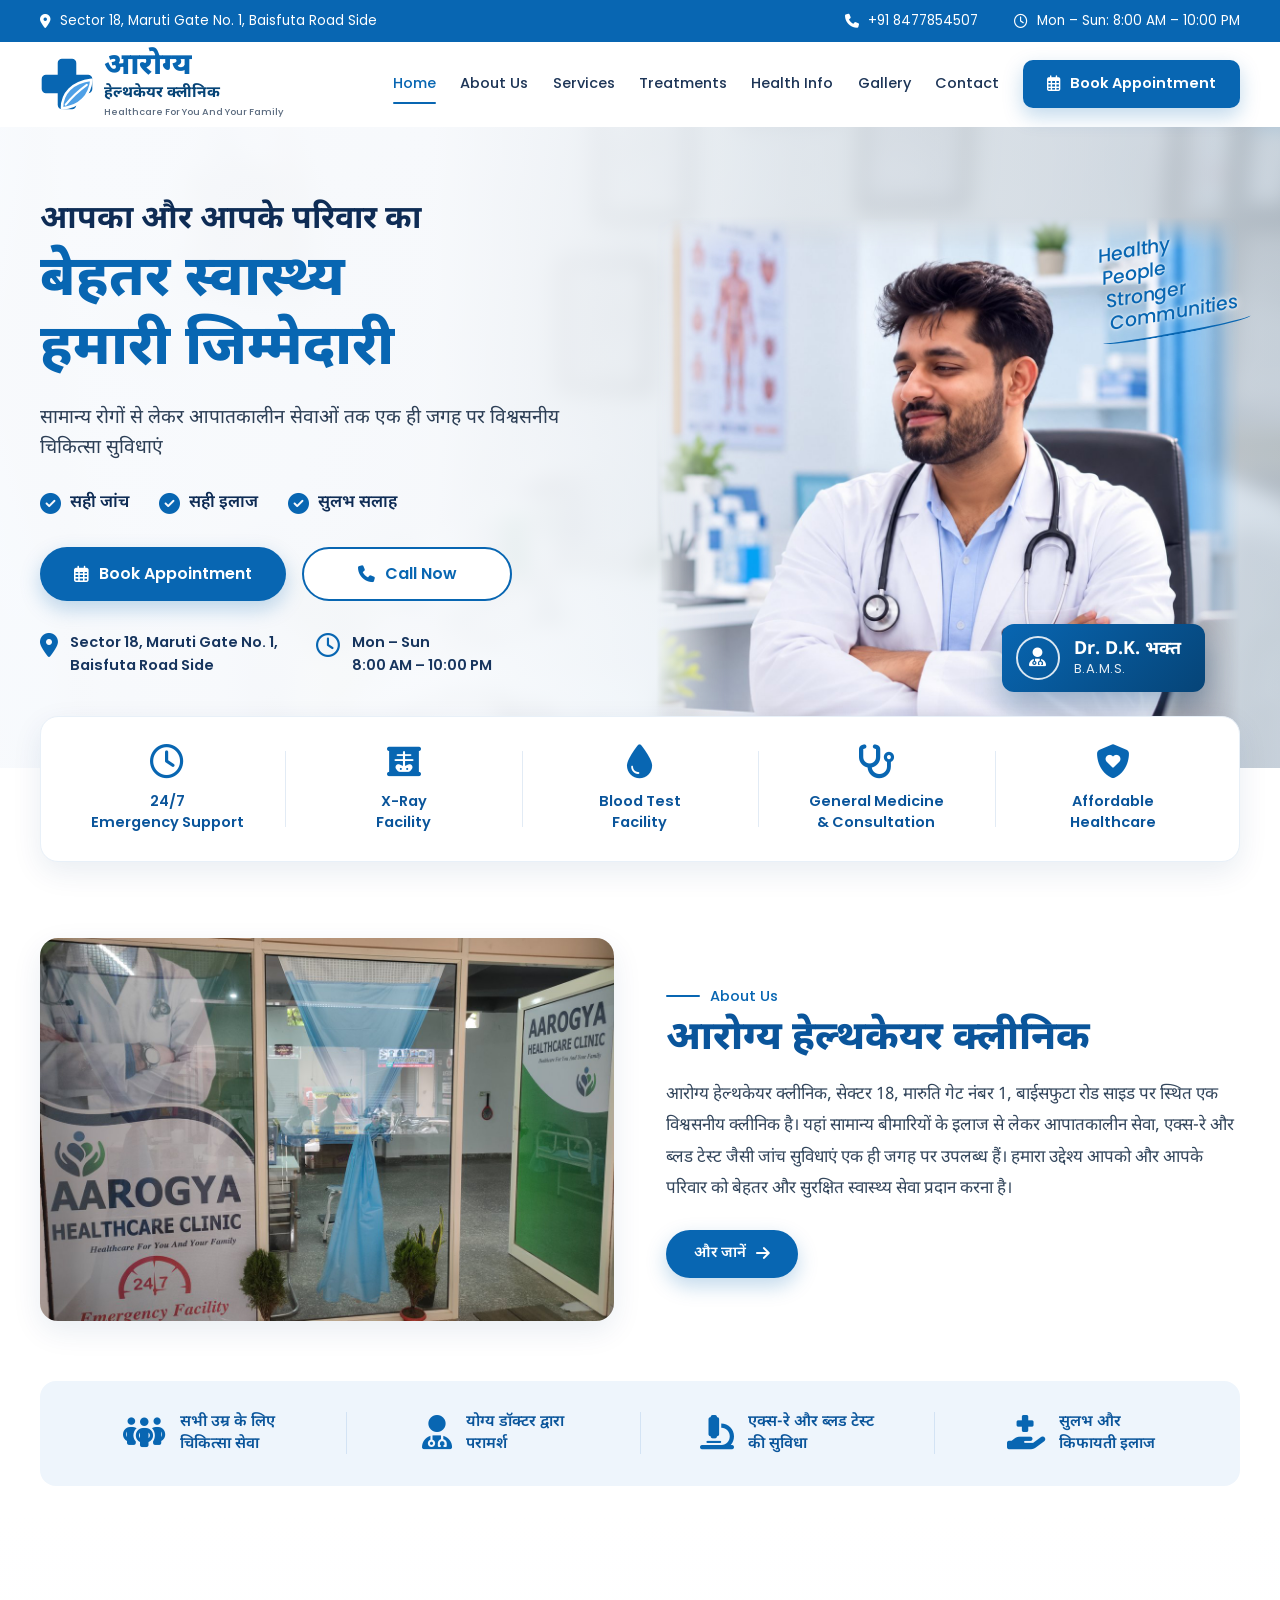
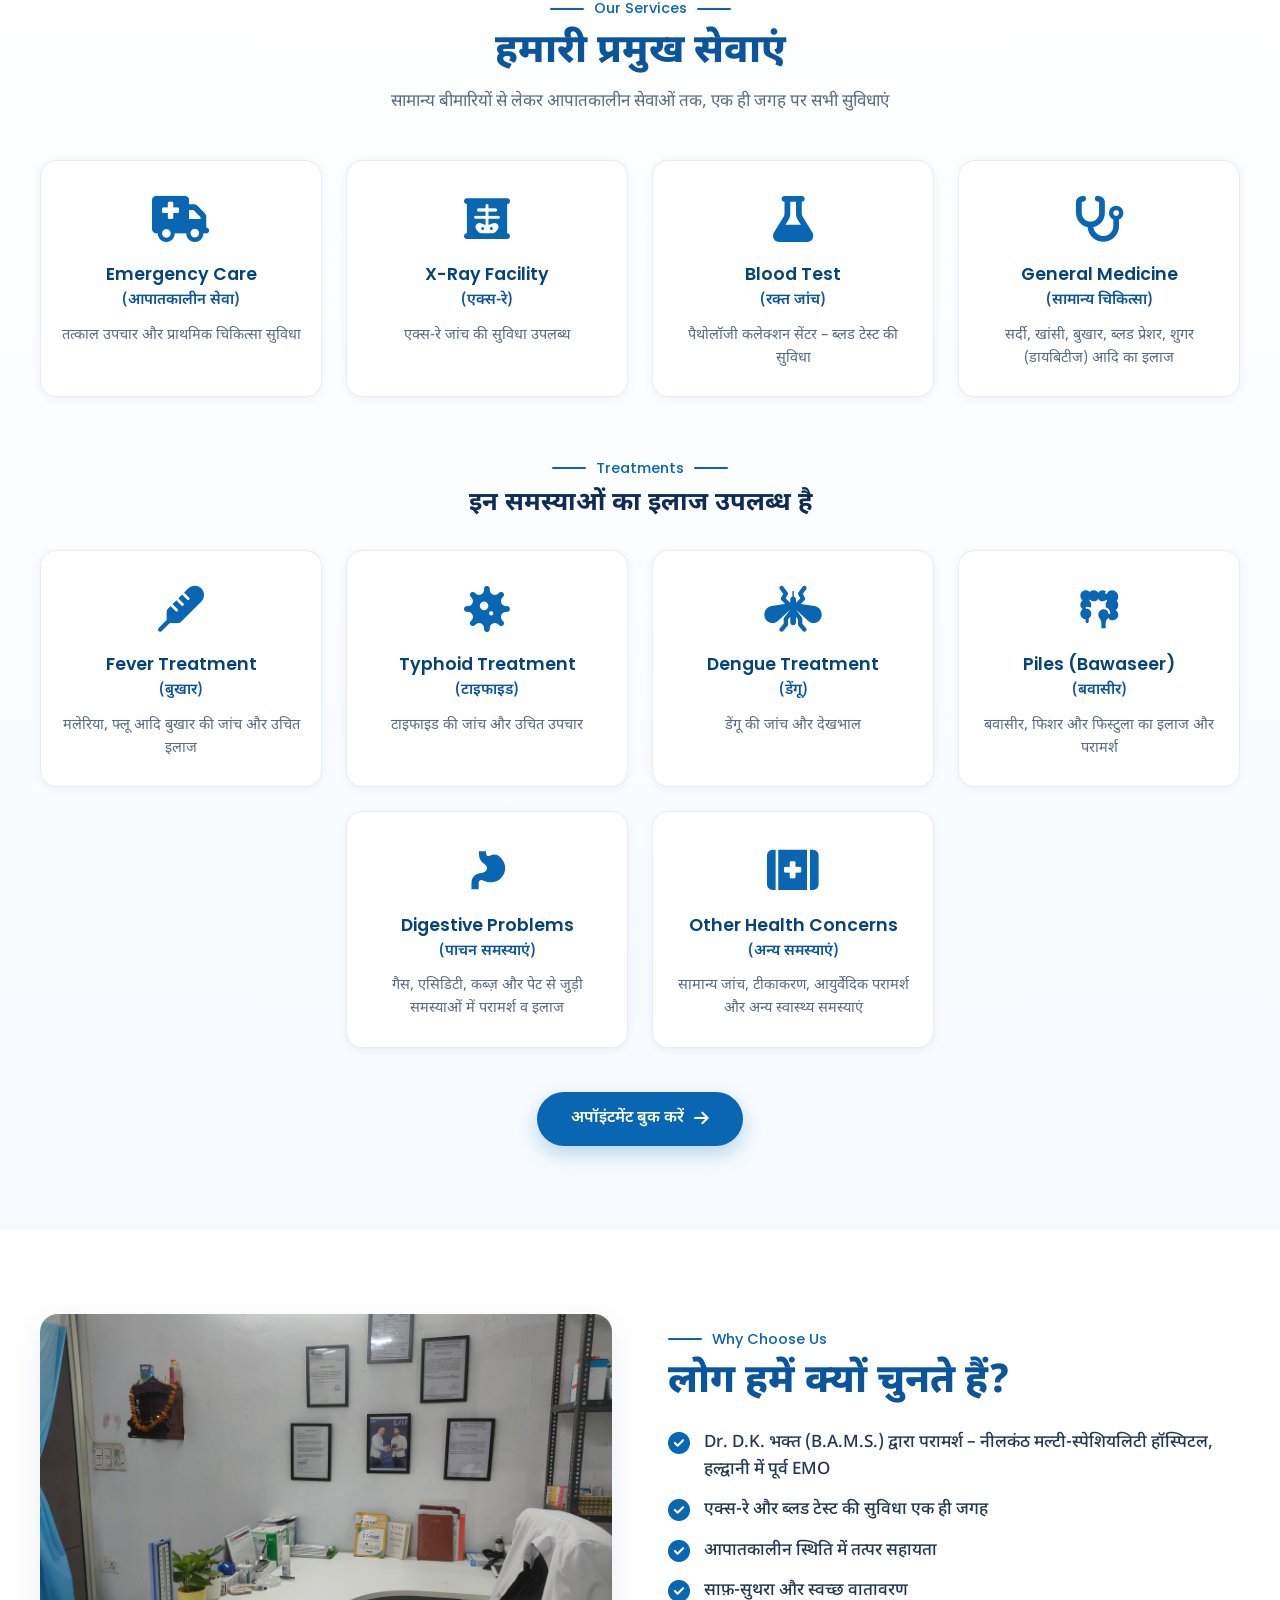
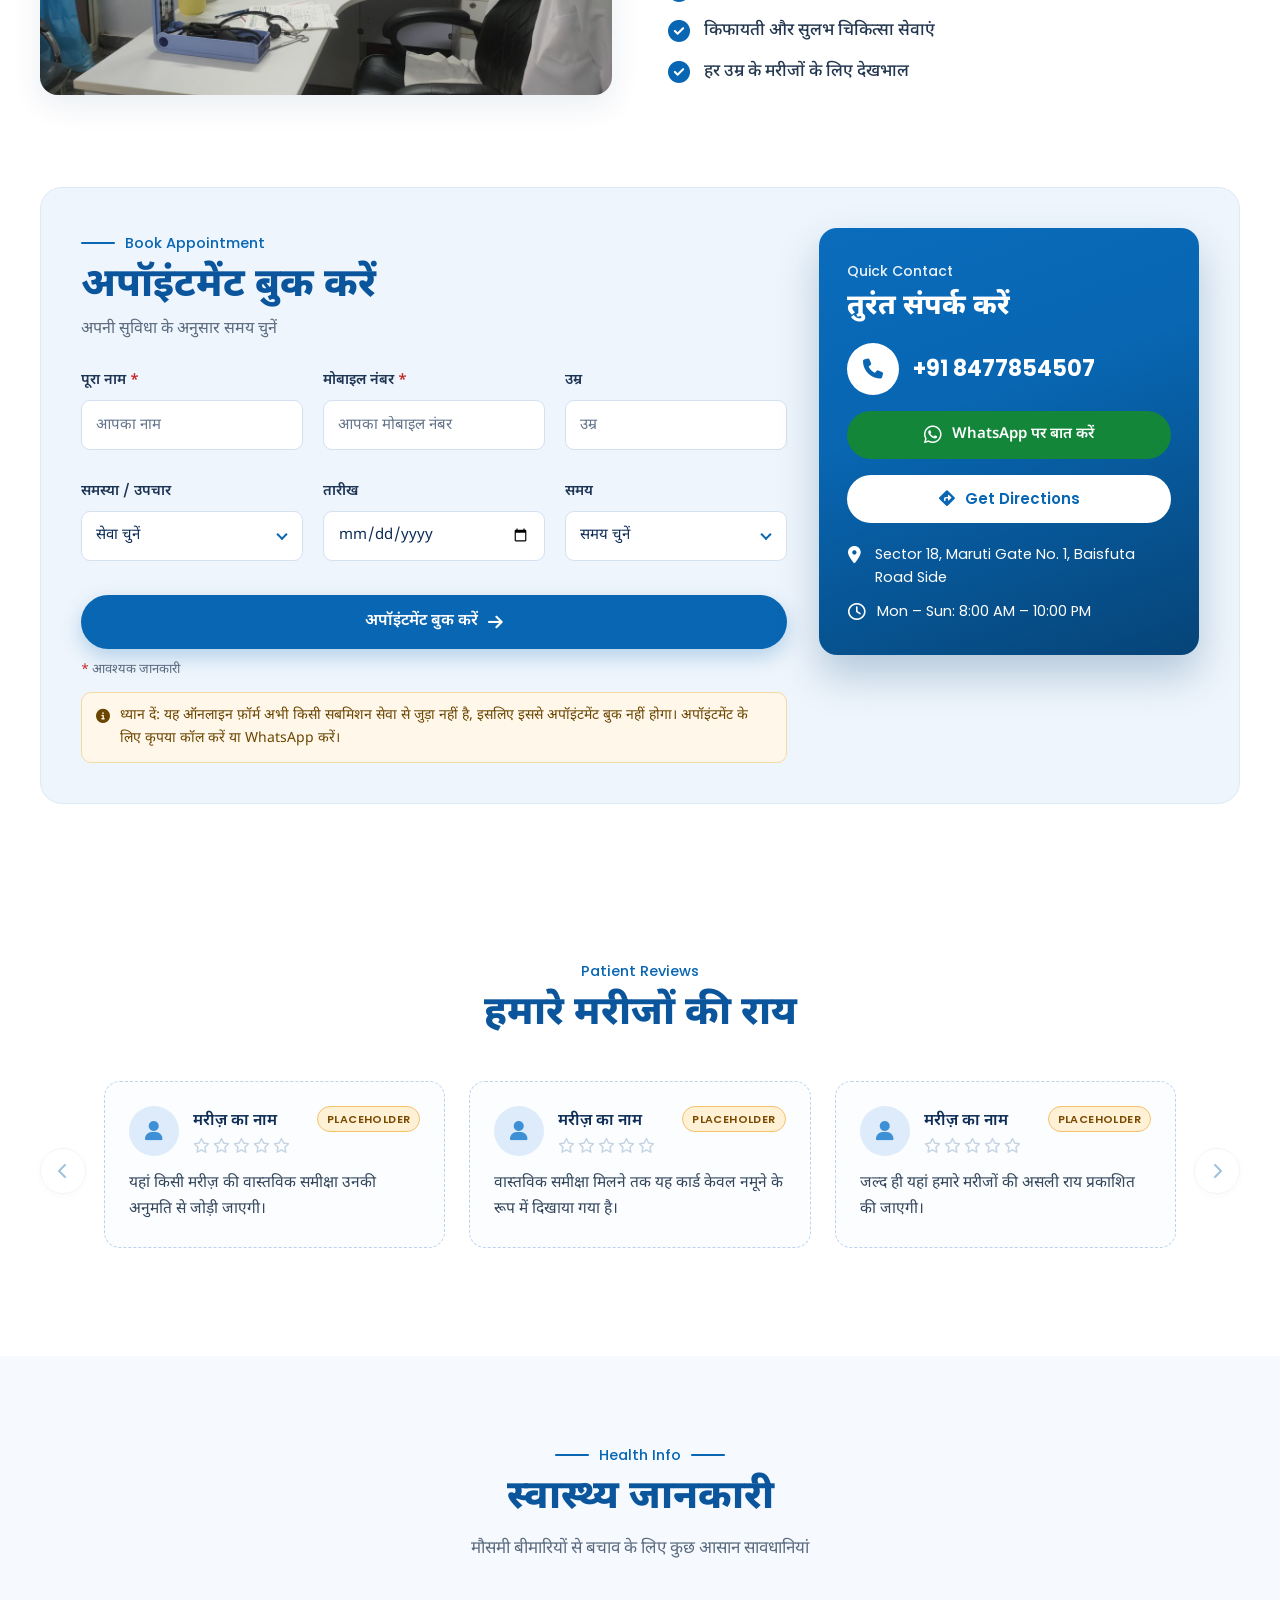
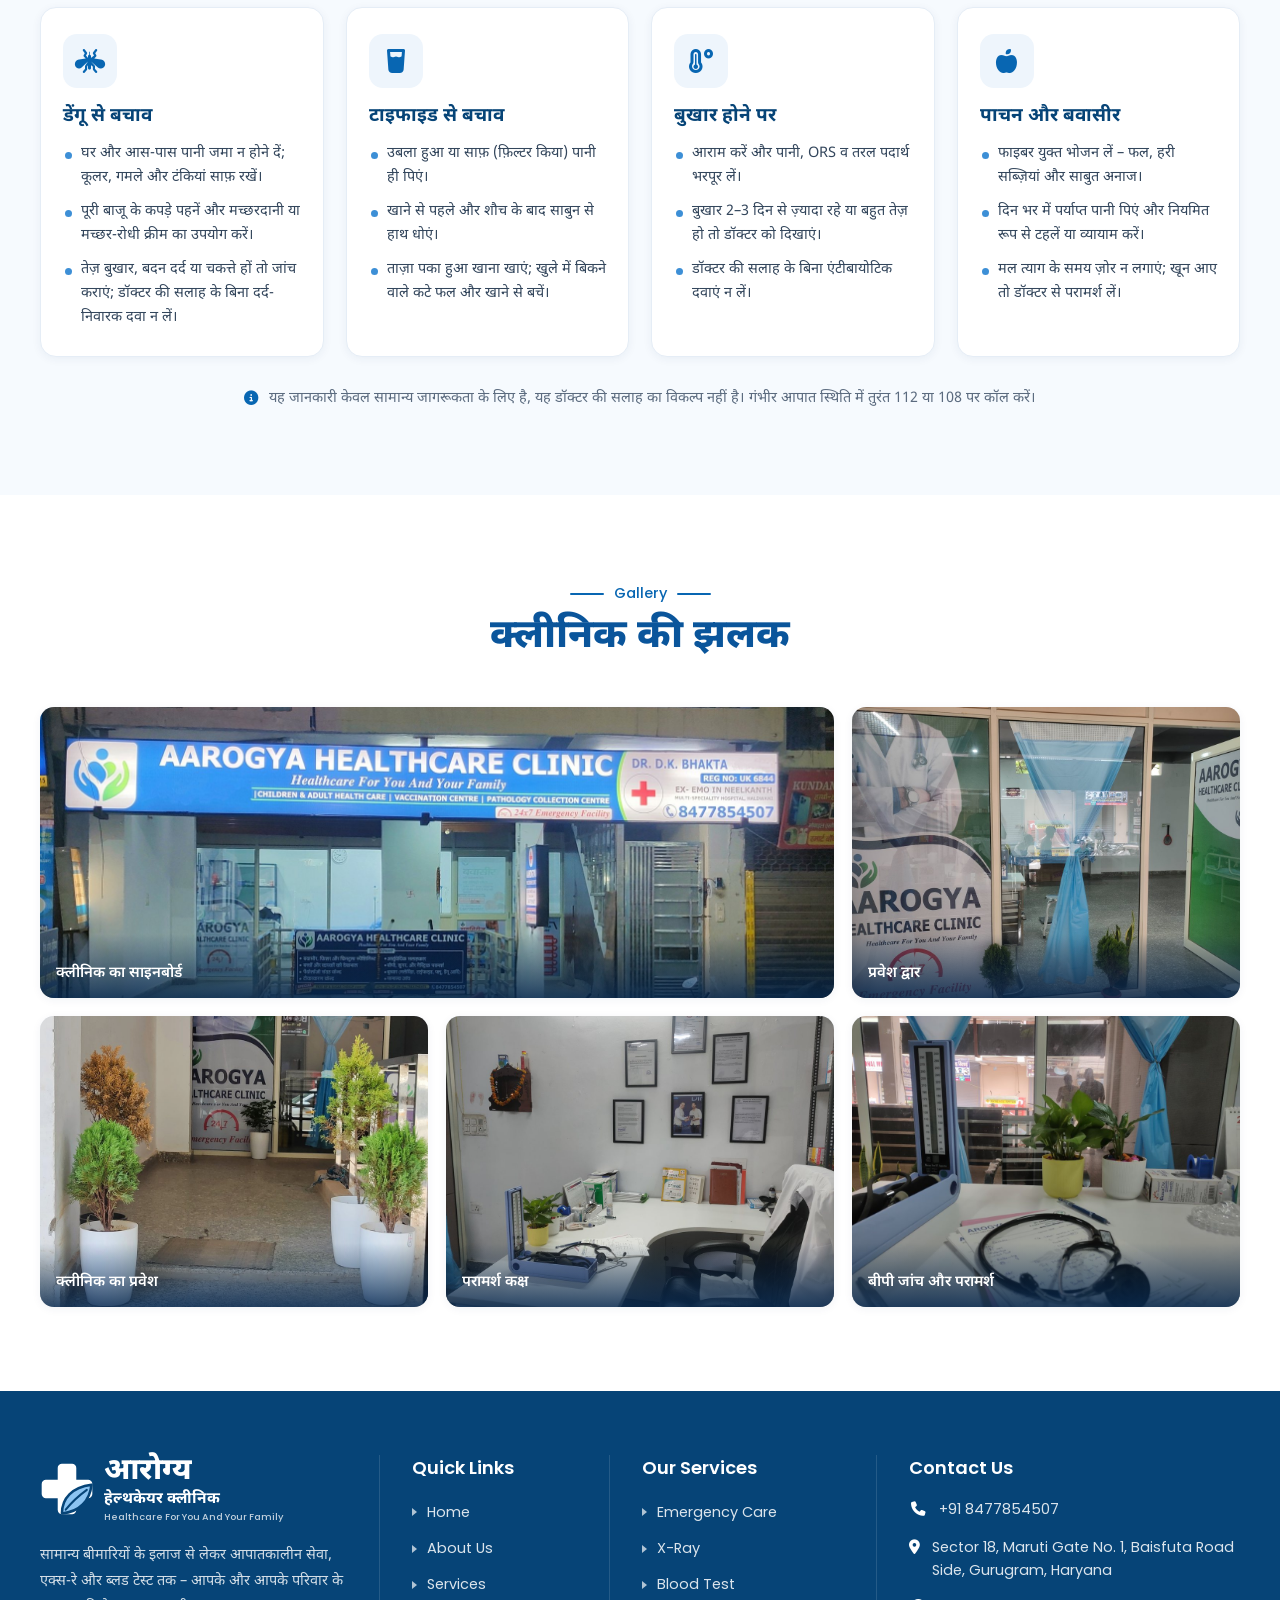
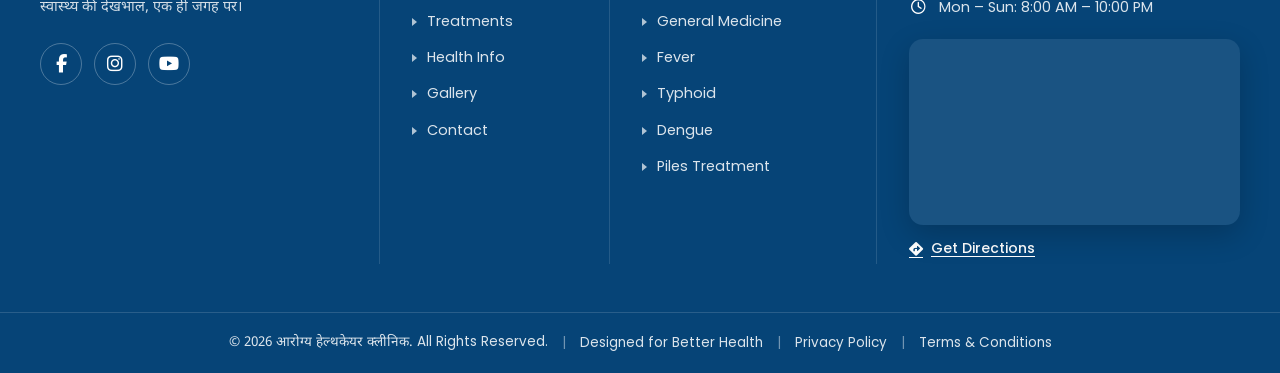
<file: index.html>
<!DOCTYPE html>
<html lang="hi" class="no-js">
<head>
  <meta charset="UTF-8">
  <meta name="viewport" content="width=device-width, initial-scale=1">
  <title>आरोग्य हेल्थकेयर क्लीनिक | Aarogya Healthcare Clinic – Dr. D.K. भक्त (B.A.M.S.)</title>
  <meta name="description" content="आरोग्य हेल्थकेयर क्लीनिक, सेक्टर 18, मारुति गेट नंबर 1, बाईसफुटा रोड साइड – सामान्य चिकित्सा, आपातकालीन सेवा, एक्स-रे और ब्लड टेस्ट की सुविधा। Dr. D.K. भक्त (B.A.M.S.)। सोमवार से रविवार, सुबह 8 से रात 10 बजे तक। कॉल करें: +91 8477854507">
  <meta name="theme-color" content="#0866B2">
  <meta property="og:type" content="website">
  <meta property="og:locale" content="hi_IN">
  <meta property="og:site_name" content="आरोग्य हेल्थकेयर क्लीनिक">
  <meta property="og:title" content="आरोग्य हेल्थकेयर क्लीनिक | Aarogya Healthcare Clinic">
  <meta property="og:description" content="सामान्य रोगों से लेकर आपातकालीन सेवाओं तक, एक ही जगह पर चिकित्सा सुविधाएं। कॉल करें: +91 8477854507">
  <!-- After the site is live, add a share image with an absolute URL, e.g.
       <meta property="og:image" content="https://your-domain.com/assets/images/clinic-signboard.jpg"> -->
  <link rel="icon" href="assets/images/favicon.svg" type="image/svg+xml">

  <script>document.documentElement.classList.replace('no-js', 'js');</script>

  <link rel="preconnect" href="https://fonts.googleapis.com">
  <link rel="preconnect" href="https://fonts.gstatic.com" crossorigin>
  <link rel="stylesheet" href="https://fonts.googleapis.com/css2?family=Noto+Sans+Devanagari:wght@400;500;600;700;800&amp;family=Poppins:ital,wght@0,400;0,500;0,600;0,700;1,500&amp;display=swap">
  <link rel="stylesheet" href="https://cdnjs.cloudflare.com/ajax/libs/font-awesome/6.5.2/css/all.min.css" integrity="sha512-SnH5WK+bZxgPHs44uWIX+LLJAJ9/2PkPKZ5QiAj6Ta86w+fsb2TkcmfRyVX3pBnMFcV7oQPJkl9QevSCWr3W6A==" crossorigin="anonymous" referrerpolicy="no-referrer">
  <link rel="stylesheet" href="style.css">

  <script type="application/ld+json">
  {
    "@context": "https://schema.org",
    "@type": "MedicalClinic",
    "name": "Aarogya Healthcare Clinic (आरोग्य हेल्थकेयर क्लीनिक)",
    "telephone": "+91-8477854507",
    "address": {
      "@type": "PostalAddress",
      "streetAddress": "Sector 18, Maruti Gate No. 1, Baisfuta Road Side",
      "addressLocality": "Gurugram",
      "addressRegion": "Haryana",
      "addressCountry": "IN"
    },
    "hasMap": "https://maps.google.com/?cid=9517664933012018362",
    "medicalSpecialty": "https://schema.org/PrimaryCare",
    "openingHoursSpecification": [{
      "@type": "OpeningHoursSpecification",
      "dayOfWeek": ["Monday", "Tuesday", "Wednesday", "Thursday", "Friday", "Saturday", "Sunday"],
      "opens": "08:00",
      "closes": "22:00"
    }]
  }
  </script>
</head>
<body>
  <a class="skip-link" href="#main">मुख्य सामग्री पर जाएं</a>

  <!-- Reusable SVG symbols: the logo mark, plus two medical icons that Font Awesome does not include.
       Colon and stomach icons: Healthicons (https://healthicons.org), MIT License, Copyright (c) 2021 Resolve to Save Lives. -->
  <svg class="svg-sprite" xmlns="http://www.w3.org/2000/svg" aria-hidden="true" focusable="false">
    <symbol id="logo-mark" viewBox="0 0 64 64">
      <rect x="21" y="2" width="22" height="60" rx="5" style="fill: var(--logo-cross, #0866B2)"/>
      <rect x="2" y="21" width="60" height="22" rx="5" style="fill: var(--logo-cross, #0866B2)"/>
      <path d="M26 61C26 43 38 30 61 27C59 46 47 59 26 61Z" style="fill: var(--logo-leaf, #4FA0E6); stroke: var(--logo-stroke, #fff)" stroke-width="3" stroke-linejoin="round"/>
      <path d="M30.5 56.5C38 47 46.5 39.5 55.5 33" fill="none" style="stroke: var(--logo-stroke, #fff)" stroke-width="2.4" stroke-linecap="round"/>
    </symbol>
    <symbol id="icon-colon" viewBox="0 0 48 48">
      <path fill="currentColor" d="M27.2501 6C28.3415 6 29.3543 6.33661 30.1904 6.91167C29.9539 7.28228 29.7477 7.68802 29.5714 8.12871C29.3663 8.6415 29.6157 9.22347 30.1285 9.42857C30.6413 9.63368 31.2233 9.38425 31.4284 8.87146C31.8542 7.80688 32.4624 7.12162 33.2401 6.6842C33.9833 6.26621 34.9539 6.0341 36.211 6.00364C39.427 6.11479 42 8.75692 42 12C42 13.5367 41.4223 14.9385 40.4722 16C41.4223 17.0615 42 18.4633 42 20C42 21.9858 41.0353 23.7463 39.5489 24.8384C41.0206 25.7554 42 27.3884 42 29.2501C42 32.1189 39.6744 34.4446 36.8056 34.4446C35.0314 34.4446 33.4649 33.5551 32.5278 32.1977C32.1668 32.7207 31.7123 33.1742 31.1885 33.5342C30.4115 35.1254 30.0492 36.3993 30 38.1317V42H26V37.32C25.8819 35.7752 25.4006 34.5096 24.4522 32.7939C23.5859 31.8658 23.0557 30.6199 23.0557 29.2501C23.0557 26.3813 25.3813 24.0557 28.2501 24.0557C29.0247 24.0557 29.7598 24.2252 30.4201 24.5293C30.8926 24.7945 31.2397 25.0628 31.5101 25.3602C31.9689 25.8649 32.2894 26.5459 32.5194 27.6961C32.6277 28.2377 33.1545 28.5889 33.6961 28.4806C34.2377 28.3723 34.5889 27.8455 34.4806 27.3039C34.2106 25.9542 33.7811 24.8851 32.9899 24.0148C32.3349 23.2943 31.4916 22.7771 30.4656 22.3214C30.1657 21.6074 30 20.823 30 20C30 18.4633 30.5777 17.0615 31.5278 16C31.2507 15.6905 31.0054 15.352 30.7967 14.9897C29.8684 15.8576 28.6213 16.3889 27.2501 16.3889C25.4933 16.3889 23.9402 15.5167 23.0001 14.1818C22.06 15.5167 20.5069 16.3889 18.7501 16.3889C17.2616 16.3889 15.9193 15.7628 14.9723 14.7596C14.7216 15.0251 14.4433 15.2642 14.1419 15.4723C15.4994 16.4093 16.3889 17.9758 16.3889 19.7501C16.3889 20.8063 16.0737 21.7888 15.5323 22.6088C14.5043 21.8918 13.3565 21.5 12.0001 21.5C11.4478 21.5 11.0001 21.9477 11.0001 22.5C11.0001 23.0523 11.4478 23.5 12.0001 23.5C13.1662 23.5 14.1503 23.9091 15.1536 24.8872C15.924 25.7934 16.3889 26.9675 16.3889 28.2501C16.3889 30.0855 15.437 31.6985 14 32.6225V35.5C14 36.3284 13.3284 37 12.5 37C11.6716 37 11 36.3284 11 35.5V33.441C8.22129 33.3387 6.00003 31.0538 6.00003 28.2501C6.00003 26.4933 6.87217 24.9402 8.20712 24.0001C6.87217 23.06 6.00003 21.5069 6.00003 19.7501C6.00003 17.9758 6.88958 16.4094 8.24702 15.4723C6.88956 14.5352 6 12.9687 6 11.1944C6 8.32563 8.32563 6 11.1944 6C12.6829 6 14.0252 6.62609 14.9723 7.62928C15.9193 6.62609 17.2616 6 18.7501 6C20.5069 6 22.06 6.87215 23.0001 8.20709C23.9402 6.87215 25.4933 6 27.2501 6Z"/>
    </symbol>
    <symbol id="icon-stomach" viewBox="0 0 48 48">
      <path fill="currentColor" d="M30.4799 10.1333H28.8423C28.1289 10.1333 27.4452 10.411 26.9441 10.9042C25.8321 11.9989 23.9889 11.9169 22.9845 10.7282L22.608 10.2826C22.1412 9.73016 21.8845 9.0384 21.8812 8.32372L21.875 7H17.0909V9.00169C17.0909 10.6663 17.5426 12.3014 18.4005 13.7424L18.4538 13.8318C18.9954 14.7416 19.6989 15.5508 20.5315 16.2221L22.89 18.1235C24.7668 19.6366 25.3295 22.2031 24.2503 24.3277C23.5983 25.6114 22.4227 26.5712 21.0088 26.9744L20.4728 27.1272C19.6799 27.3533 18.8439 27.4308 18.0211 27.3569C15.059 27.0907 12.2452 28.7495 11.1461 31.4348L10.6115 32.7408C10.2075 33.7278 10 34.7802 10 35.8423V41H14.7727V35.5733C14.7727 34.7134 15.1102 33.8859 15.7165 33.2593C16.7737 32.1665 18.446 31.8814 19.8231 32.5592L21.842 33.5529C22.7527 34.0011 23.7593 34.2347 24.7802 34.2347H28.1961C29.598 34.2347 30.9871 33.9754 32.2892 33.4707C34.5482 32.5952 36.4465 31.0197 37.6896 28.9889L38.3088 27.9773C39.4157 26.1688 40 24.1038 40 21.9998C40 20.0399 39.493 18.1114 38.5256 16.3915L37.5421 14.6431C36.9156 13.5294 36.045 12.563 34.9917 11.8122L34.3749 11.3726C33.2454 10.5674 31.8809 10.1333 30.4799 10.1333Z"/>
      <path fill="currentColor" fill-rule="evenodd" clip-rule="evenodd" d="M16.0757 6H22.9092C22.9145 7.13643 22.6059 8.69965 23.4029 9.64336C25.1513 11.7135 28.0586 9.12802 30.4682 9.12802C34.7986 9.12802 37.4738 12.4809 39.397 15.9016C41.5916 19.8049 41.499 24.6855 39.1616 28.506C37.5612 31.1218 35.5853 33.2743 32.6479 34.4134C28.2951 36.1013 23.4348 35.4651 19.3769 33.4669C17.8285 32.7045 15.827 33.785 15.827 35.5539V42H9V35.8224C9 34.6285 9.23317 33.446 9.68655 32.3378C11.8303 27.0982 15.3228 27.5239 20.1984 26.1331C23.3756 25.2268 25.2665 21.3699 22.2451 18.9329C20.5059 17.53 18.6909 16.2402 17.5268 14.2842C15.9834 11.6906 16.0757 8.89733 16.0757 6Z"/>
    </symbol>
  </svg>

  <!-- ===================== TOP INFO BAR ===================== -->
  <section class="topbar" aria-label="संपर्क जानकारी">
    <div class="container topbar__inner">
      <a class="topbar__item topbar__address" href="https://maps.google.com/?cid=9517664933012018362" target="_blank" rel="noopener">
        <i class="fa-solid fa-location-dot" aria-hidden="true"></i>
        <span lang="en">Sector 18, Maruti Gate No. 1, Baisfuta Road Side</span>
      </a>
      <div class="topbar__right">
        <a class="topbar__item topbar__phone" href="tel:+918477854507" aria-label="कॉल करें: +91 8477854507">
          <i class="fa-solid fa-phone" aria-hidden="true"></i>
          <span lang="en">+91&nbsp;8477854507</span>
        </a>
        <p class="topbar__item topbar__hours">
          <i class="fa-regular fa-clock" aria-hidden="true"></i>
          <span lang="en">Mon – Sun: 8:00 AM – 10:00 PM</span>
        </p>
      </div>
    </div>
  </section>

  <!-- ===================== HEADER / NAVIGATION ===================== -->
  <header class="header" id="header">
    <div class="container header__inner">
      <a href="#home" class="logo">
        <svg class="logo__mark" aria-hidden="true"><use href="#logo-mark"></use></svg>
        <span class="logo__text">
          <span class="logo__name">आरोग्य</span>
          <span class="logo__sub">हेल्थकेयर क्लीनिक</span>
          <span class="logo__tag" lang="en">Healthcare For You And Your Family</span>
        </span>
      </a>

      <nav class="nav" id="site-nav" aria-label="मुख्य मेनू">
        <div class="nav__head">
          <span class="nav__title" lang="en">Menu</span>
          <button class="nav__close" type="button" aria-label="मेनू बंद करें">
            <i class="fa-solid fa-xmark" aria-hidden="true"></i>
          </button>
        </div>
        <ul class="nav__list" lang="en">
          <li><a class="nav__link is-active" href="#home" aria-current="true">Home</a></li>
          <li><a class="nav__link" href="#about">About Us</a></li>
          <li><a class="nav__link" href="#services">Services</a></li>
          <li><a class="nav__link" href="#treatments">Treatments</a></li>
          <li><a class="nav__link" href="#health-info">Health Info</a></li>
          <li><a class="nav__link" href="#gallery">Gallery</a></li>
          <li><a class="nav__link" href="#contact">Contact</a></li>
        </ul>
        <div class="nav__actions">
          <a href="#appointment" class="btn btn--primary btn--block">
            <i class="fa-regular fa-calendar-days" aria-hidden="true"></i><span lang="en">Book Appointment</span>
          </a>
          <a href="tel:+918477854507" class="btn btn--outline btn--block">
            <i class="fa-solid fa-phone" aria-hidden="true"></i><span lang="en">+91&nbsp;8477854507</span>
          </a>
        </div>
      </nav>

      <a href="#appointment" class="btn btn--primary btn--rect header__cta">
        <i class="fa-regular fa-calendar-days" aria-hidden="true"></i><span lang="en">Book Appointment</span>
      </a>

      <button class="nav-toggle" type="button" aria-label="मेनू खोलें" aria-expanded="false" aria-controls="site-nav">
        <span class="nav-toggle__bar"></span>
        <span class="nav-toggle__bar"></span>
        <span class="nav-toggle__bar"></span>
      </button>
    </div>
    <!-- Inside the header so it shares the drawer's stacking context -->
    <div class="nav-backdrop" hidden></div>
  </header>

  <main id="main">

    <!-- ===================== HERO ===================== -->
    <section class="hero" id="home" aria-labelledby="hero-title">
      <div class="container hero__grid">
        <div class="hero__heading">
          <h1 class="hero__title" id="hero-title">
            <span class="hero__title-top">आपका और आपके परिवार का</span>
            <span class="hero__title-main">बेहतर स्वास्थ्य <br>हमारी जिम्मेदारी</span>
          </h1>
        </div>

        <div class="hero__media">
          <img class="hero__photo" src="assets/images/dr-dk-bhakta.jpg" srcset="assets/images/dr-dk-bhakta-600.jpg 600w, assets/images/dr-dk-bhakta.jpg 1200w" sizes="(max-width: 767px) 92vw, 48vw" alt="Dr. D.K. भक्त (B.A.M.S.) अपने क्लीनिक में" width="1200" height="1132" fetchpriority="high">
          <p class="hero__script" lang="en" aria-hidden="true">Healthy<br>People<br>Stronger<br>Communities</p>
          <div class="doctor-badge">
            <span class="doctor-badge__icon" aria-hidden="true"><i class="fa-solid fa-user-doctor"></i></span>
            <span class="doctor-badge__text">
              <strong>Dr. D.K. भक्त</strong>
              <small lang="en">B.A.M.S.</small>
            </span>
          </div>
        </div>

        <div class="hero__body">
          <p class="hero__lead">सामान्य रोगों से लेकर आपातकालीन सेवाओं तक एक ही जगह पर विश्वसनीय चिकित्सा सुविधाएं</p>
          <ul class="hero__trust">
            <li><i class="fa-solid fa-circle-check" aria-hidden="true"></i>सही जांच</li>
            <li><i class="fa-solid fa-circle-check" aria-hidden="true"></i>सही इलाज</li>
            <li><i class="fa-solid fa-circle-check" aria-hidden="true"></i>सुलभ सलाह</li>
          </ul>
          <div class="hero__actions">
            <a href="#appointment" class="btn btn--primary btn--lg">
              <i class="fa-regular fa-calendar-days" aria-hidden="true"></i><span lang="en">Book Appointment</span>
            </a>
            <a href="tel:+918477854507" class="btn btn--outline btn--lg">
              <i class="fa-solid fa-phone" aria-hidden="true"></i><span lang="en">Call&nbsp;Now</span>
            </a>
          </div>
          <ul class="hero__info" lang="en">
            <li>
              <i class="fa-solid fa-location-dot" aria-hidden="true"></i>
              <span>Sector 18, Maruti Gate No. 1,<br>Baisfuta Road Side</span>
            </li>
            <li>
              <i class="fa-regular fa-clock" aria-hidden="true"></i>
              <span>Mon – Sun<br>8:00 AM – 10:00 PM</span>
            </li>
          </ul>
        </div>
      </div>
    </section>

    <!-- ===================== FEATURES BAR ===================== -->
    <section class="features" aria-label="मुख्य सुविधाएं">
      <div class="container">
        <ul class="features__list" lang="en">
          <!-- "24/7 emergency" matches the clinic signboard and Google listing; the regular hours shown elsewhere are 8:00 AM – 10:00 PM. -->
          <li class="feature reveal">
            <span class="feature__icon" aria-hidden="true"><i class="fa-regular fa-clock"></i></span>
            <span class="feature__label">24/7<br>Emergency Support</span>
          </li>
          <li class="feature reveal">
            <span class="feature__icon" aria-hidden="true"><i class="fa-solid fa-x-ray"></i></span>
            <span class="feature__label">X-Ray<br>Facility</span>
          </li>
          <li class="feature reveal">
            <span class="feature__icon" aria-hidden="true"><i class="fa-solid fa-droplet"></i></span>
            <span class="feature__label">Blood Test<br>Facility</span>
          </li>
          <li class="feature reveal">
            <span class="feature__icon" aria-hidden="true"><i class="fa-solid fa-stethoscope"></i></span>
            <span class="feature__label">General Medicine<br>&amp; Consultation</span>
          </li>
          <li class="feature reveal">
            <span class="feature__icon" aria-hidden="true"><i class="fa-solid fa-shield-heart"></i></span>
            <span class="feature__label">Affordable<br>Healthcare</span>
          </li>
        </ul>
      </div>
    </section>

    <!-- ===================== ABOUT ===================== -->
    <section class="section about" id="about" aria-labelledby="about-title">
      <div class="container about__grid">
        <div class="about__media reveal">
          <img src="assets/images/clinic-entrance.jpg" alt="आरोग्य हेल्थकेयर क्लीनिक का प्रवेश द्वार, जिस पर 24/7 इमरजेंसी सुविधा लिखा है" width="1200" height="800" loading="lazy">
        </div>
        <div class="about__content reveal">
          <p class="eyebrow" lang="en">About Us</p>
          <h2 class="section-title" id="about-title">आरोग्य हेल्थकेयर क्लीनिक</h2>
          <p class="about__text">आरोग्य हेल्थकेयर क्लीनिक, सेक्टर 18, मारुति गेट नंबर 1, बाईसफुटा रोड साइड पर स्थित एक विश्वसनीय क्लीनिक है। यहां सामान्य बीमारियों के इलाज से लेकर आपातकालीन सेवा, एक्स-रे और ब्लड टेस्ट जैसी जांच सुविधाएं एक ही जगह पर उपलब्ध हैं। हमारा उद्देश्य आपको और आपके परिवार को बेहतर और सुरक्षित स्वास्थ्य सेवा प्रदान करना है।</p>
          <div class="about__more" id="about-more">
            <p class="about__text">क्लीनिक में Dr. D.K. भक्त (B.A.M.S., रजि. नं. UK 6844) द्वारा परामर्श दिया जाता है, जो नीलकंठ मल्टी-स्पेशियलिटी हॉस्पिटल, हल्द्वानी में EMO (इमरजेंसी मेडिकल ऑफिसर) रह चुके हैं। बच्चों और वयस्कों की देखभाल के साथ यहां टीकाकरण केंद्र, पैथोलॉजी कलेक्शन सेंटर और आयुर्वेदिक परामर्श की सुविधा भी उपलब्ध है।</p>
            <p class="about__text">बुखार, टाइफाइड, डेंगू, बवासीर, पाचन संबंधी समस्याओं और अन्य सामान्य स्वास्थ्य समस्याओं के इलाज के लिए आप हमसे संपर्क कर सकते हैं। क्लीनिक सोमवार से रविवार, सुबह 8:00 बजे से रात 10:00 बजे तक खुला रहता है।</p>
          </div>
          <button class="btn btn--primary about__toggle" type="button" aria-expanded="false" aria-controls="about-more" hidden>
            <span class="about__toggle-label">और जानें</span><i class="fa-solid fa-arrow-right" aria-hidden="true"></i>
          </button>
        </div>
      </div>

      <div class="container">
        <ul class="benefits reveal">
          <li class="benefit">
            <i class="fa-solid fa-people-group benefit__icon" aria-hidden="true"></i>
            <span>सभी उम्र के लिए<br>चिकित्सा सेवा</span>
          </li>
          <li class="benefit">
            <i class="fa-solid fa-user-doctor benefit__icon" aria-hidden="true"></i>
            <span>योग्य डॉक्टर द्वारा<br>परामर्श</span>
          </li>
          <li class="benefit">
            <i class="fa-solid fa-microscope benefit__icon" aria-hidden="true"></i>
            <span>एक्स-रे और ब्लड टेस्ट<br>की सुविधा</span>
          </li>
          <li class="benefit">
            <i class="fa-solid fa-hand-holding-medical benefit__icon" aria-hidden="true"></i>
            <span>सुलभ और<br>किफायती इलाज</span>
          </li>
        </ul>
      </div>
    </section>

    <!-- ===================== SERVICES & TREATMENTS ===================== -->
    <section class="section services" id="services" aria-labelledby="services-title">
      <div class="container">
        <div class="section-head reveal">
          <p class="eyebrow eyebrow--center" lang="en">Our Services</p>
          <h2 class="section-title" id="services-title">हमारी प्रमुख सेवाएं</h2>
          <p class="section-sub">सामान्य बीमारियों से लेकर आपातकालीन सेवाओं तक, एक ही जगह पर सभी सुविधाएं</p>
        </div>

        <ul class="card-grid">
          <li class="service-card reveal" id="svc-emergency">
            <span class="service-card__icon" aria-hidden="true"><i class="fa-solid fa-truck-medical"></i></span>
            <h3 class="service-card__title"><span lang="en">Emergency Care</span><span class="service-card__hi">(आपातकालीन सेवा)</span></h3>
            <p class="service-card__text">तत्काल उपचार और प्राथमिक चिकित्सा सुविधा</p>
          </li>
          <li class="service-card reveal" id="svc-xray">
            <span class="service-card__icon" aria-hidden="true"><i class="fa-solid fa-x-ray"></i></span>
            <h3 class="service-card__title"><span lang="en">X-Ray Facility</span><span class="service-card__hi">(एक्स-रे)</span></h3>
            <p class="service-card__text">एक्स-रे जांच की सुविधा उपलब्ध</p>
          </li>
          <li class="service-card reveal" id="svc-blood-test">
            <span class="service-card__icon" aria-hidden="true"><i class="fa-solid fa-flask"></i></span>
            <h3 class="service-card__title"><span lang="en">Blood Test</span><span class="service-card__hi">(रक्त जांच)</span></h3>
            <p class="service-card__text">पैथोलॉजी कलेक्शन सेंटर – ब्लड टेस्ट की सुविधा</p>
          </li>
          <li class="service-card reveal" id="svc-general-medicine">
            <span class="service-card__icon" aria-hidden="true"><i class="fa-solid fa-stethoscope"></i></span>
            <h3 class="service-card__title"><span lang="en">General Medicine</span><span class="service-card__hi">(सामान्य चिकित्सा)</span></h3>
            <p class="service-card__text">सर्दी, खांसी, बुखार, ब्लड प्रेशर, शुगर (डायबिटीज) आदि का इलाज</p>
          </li>
        </ul>

        <div class="subhead reveal" id="treatments">
          <p class="eyebrow eyebrow--center" lang="en">Treatments</p>
          <h3 class="subhead__title">इन समस्याओं का इलाज उपलब्ध है</h3>
        </div>

        <ul class="card-grid">
          <li class="service-card reveal" id="trt-fever">
            <span class="service-card__icon" aria-hidden="true"><i class="fa-solid fa-thermometer"></i></span>
            <h3 class="service-card__title"><span lang="en">Fever Treatment</span><span class="service-card__hi">(बुखार)</span></h3>
            <p class="service-card__text">मलेरिया, फ्लू आदि बुखार की जांच और उचित इलाज</p>
          </li>
          <li class="service-card reveal" id="trt-typhoid">
            <span class="service-card__icon" aria-hidden="true"><i class="fa-solid fa-virus"></i></span>
            <h3 class="service-card__title"><span lang="en">Typhoid Treatment</span><span class="service-card__hi">(टाइफाइड)</span></h3>
            <p class="service-card__text">टाइफाइड की जांच और उचित उपचार</p>
          </li>
          <li class="service-card reveal" id="trt-dengue">
            <span class="service-card__icon" aria-hidden="true"><i class="fa-solid fa-mosquito"></i></span>
            <h3 class="service-card__title"><span lang="en">Dengue Treatment</span><span class="service-card__hi">(डेंगू)</span></h3>
            <p class="service-card__text">डेंगू की जांच और देखभाल</p>
          </li>
          <li class="service-card reveal" id="trt-piles">
            <span class="service-card__icon" aria-hidden="true"><svg class="icon-svg"><use href="#icon-colon"></use></svg></span>
            <h3 class="service-card__title"><span lang="en">Piles (Bawaseer)</span><span class="service-card__hi">(बवासीर)</span></h3>
            <p class="service-card__text">बवासीर, फिशर और फिस्टुला का इलाज और परामर्श</p>
          </li>
          <li class="service-card reveal" id="trt-digestive">
            <span class="service-card__icon" aria-hidden="true"><svg class="icon-svg"><use href="#icon-stomach"></use></svg></span>
            <h3 class="service-card__title"><span lang="en">Digestive Problems</span><span class="service-card__hi">(पाचन समस्याएं)</span></h3>
            <p class="service-card__text">गैस, एसिडिटी, कब्ज़ और पेट से जुड़ी समस्याओं में परामर्श व इलाज</p>
          </li>
          <li class="service-card reveal" id="trt-other">
            <span class="service-card__icon" aria-hidden="true"><i class="fa-solid fa-kit-medical"></i></span>
            <h3 class="service-card__title"><span lang="en">Other Health Concerns</span><span class="service-card__hi">(अन्य समस्याएं)</span></h3>
            <p class="service-card__text">सामान्य जांच, टीकाकरण, आयुर्वेदिक परामर्श और अन्य स्वास्थ्य समस्याएं</p>
          </li>
        </ul>

        <div class="services__cta reveal">
          <a href="#appointment" class="btn btn--primary btn--lg">अपॉइंटमेंट बुक करें <i class="fa-solid fa-arrow-right" aria-hidden="true"></i></a>
        </div>
      </div>
    </section>

    <!-- ===================== WHY CHOOSE US ===================== -->
    <section class="section why" id="why-us" aria-labelledby="why-title">
      <div class="container why__grid">
        <div class="why__media reveal">
          <img src="assets/images/consultation-room.jpg" alt="क्लीनिक में डॉक्टर का परामर्श कक्ष – बीपी मशीन, स्टेथोस्कोप और दीवार पर प्रमाणपत्र" width="1200" height="800" loading="lazy">
        </div>
        <div class="why__content reveal">
          <p class="eyebrow" lang="en">Why Choose Us</p>
          <h2 class="section-title" id="why-title">लोग हमें क्यों चुनते हैं?</h2>
          <!-- Keep these points factual: only list what the clinic can verify. -->
          <ul class="check-list">
            <li><i class="fa-solid fa-circle-check" aria-hidden="true"></i><span>Dr. D.K. भक्त (B.A.M.S.) द्वारा परामर्श – नीलकंठ मल्टी-स्पेशियलिटी हॉस्पिटल, हल्द्वानी में पूर्व EMO</span></li>
            <li><i class="fa-solid fa-circle-check" aria-hidden="true"></i><span>एक्स-रे और ब्लड टेस्ट की सुविधा एक ही जगह</span></li>
            <li><i class="fa-solid fa-circle-check" aria-hidden="true"></i><span>आपातकालीन स्थिति में तत्पर सहायता</span></li>
            <li><i class="fa-solid fa-circle-check" aria-hidden="true"></i><span>साफ़-सुथरा और स्वच्छ वातावरण</span></li>
            <li><i class="fa-solid fa-circle-check" aria-hidden="true"></i><span>किफायती और सुलभ चिकित्सा सेवाएं</span></li>
            <li><i class="fa-solid fa-circle-check" aria-hidden="true"></i><span>हर उम्र के मरीजों के लिए देखभाल</span></li>
          </ul>
        </div>
      </div>
    </section>

    <!-- ===================== APPOINTMENT + QUICK CONTACT ===================== -->
    <section class="section appointment" id="appointment" aria-labelledby="appointment-title">
      <div class="container">
        <div class="appointment__wrap reveal">
          <div class="appointment__main">
            <p class="eyebrow" lang="en">Book Appointment</p>
            <h2 class="section-title" id="appointment-title">अपॉइंटमेंट बुक करें</h2>
            <p class="appointment__sub">अपनी सुविधा के अनुसार समय चुनें</p>

            <!-- ============================================================
                 APPOINTMENT FORM — NOT CONNECTED TO A BACKEND YET
                 Submissions currently go nowhere. To receive requests, create a
                 form endpoint (e.g. Formspree, Getform, Google Apps Script or your
                 own server) and add it as the form's action, for example:
                   <form class="appointment-form" id="appointment-form" action="https://formspree.io/f/your-id" method="post">
                 The endpoint must accept a POST and return a 2xx status.
                 ============================================================ -->
            <form class="appointment-form" id="appointment-form" method="post">
              <div class="form-grid">
                <div class="form-field">
                  <label for="f-name">पूरा नाम <span class="req" aria-hidden="true">*</span></label>
                  <input id="f-name" name="name" type="text" placeholder="आपका नाम" autocomplete="name" required minlength="2" maxlength="60" aria-describedby="f-name-error">
                  <p class="form-error" id="f-name-error"></p>
                </div>
                <div class="form-field">
                  <label for="f-phone">मोबाइल नंबर <span class="req" aria-hidden="true">*</span></label>
                  <input id="f-phone" name="phone" type="tel" inputmode="tel" placeholder="आपका मोबाइल नंबर" autocomplete="tel" required maxlength="16" aria-describedby="f-phone-error">
                  <p class="form-error" id="f-phone-error"></p>
                </div>
                <div class="form-field">
                  <label for="f-age">उम्र</label>
                  <input id="f-age" name="age" type="number" inputmode="numeric" placeholder="उम्र" min="0" max="120" step="1" aria-describedby="f-age-error">
                  <p class="form-error" id="f-age-error"></p>
                </div>
                <div class="form-field">
                  <label for="f-concern">समस्या / उपचार</label>
                  <div class="select-wrap">
                    <select id="f-concern" name="concern" aria-describedby="f-concern-error">
                      <option value="">सेवा चुनें</option>
                      <option value="Emergency Care (आपातकालीन सेवा)">Emergency Care (आपातकालीन सेवा)</option>
                      <option value="X-Ray (एक्स-रे)">X-Ray (एक्स-रे)</option>
                      <option value="Blood Test (रक्त जांच)">Blood Test (रक्त जांच)</option>
                      <option value="General Medicine (सामान्य चिकित्सा)">General Medicine (सामान्य चिकित्सा)</option>
                      <option value="Fever (बुखार)">Fever (बुखार)</option>
                      <option value="Typhoid (टाइफाइड)">Typhoid (टाइफाइड)</option>
                      <option value="Dengue (डेंगू)">Dengue (डेंगू)</option>
                      <option value="Piles (बवासीर)">Piles (बवासीर)</option>
                      <option value="Digestive Problems (पाचन समस्याएं)">Digestive Problems (पाचन समस्याएं)</option>
                      <option value="Other (अन्य)">Other (अन्य)</option>
                    </select>
                  </div>
                  <p class="form-error" id="f-concern-error"></p>
                </div>
                <div class="form-field">
                  <label for="f-date">तारीख</label>
                  <input id="f-date" name="date" type="date" aria-describedby="f-date-error">
                  <p class="form-error" id="f-date-error"></p>
                </div>
                <div class="form-field">
                  <label for="f-time">समय</label>
                  <div class="select-wrap">
                    <select id="f-time" name="time" aria-describedby="f-time-error">
                      <option value="">समय चुनें</option>
                      <option value="08:00-10:00">सुबह 8:00 – 10:00</option>
                      <option value="10:00-12:00">सुबह 10:00 – दोपहर 12:00</option>
                      <option value="12:00-14:00">दोपहर 12:00 – 2:00</option>
                      <option value="14:00-16:00">दोपहर 2:00 – 4:00</option>
                      <option value="16:00-18:00">शाम 4:00 – 6:00</option>
                      <option value="18:00-20:00">शाम 6:00 – 8:00</option>
                      <option value="20:00-22:00">रात 8:00 – 10:00</option>
                    </select>
                  </div>
                  <p class="form-error" id="f-time-error"></p>
                </div>
              </div>

              <button type="submit" class="btn btn--primary btn--lg btn--block appointment-form__submit">
                <span class="appointment-form__submit-label">अपॉइंटमेंट बुक करें</span><i class="fa-solid fa-arrow-right" aria-hidden="true"></i>
              </button>
              <p class="form-hint"><span class="req" aria-hidden="true">*</span> आवश्यक जानकारी</p>
              <p class="form-note" id="form-backend-note">
                <i class="fa-solid fa-circle-info" aria-hidden="true"></i>
                <span>ध्यान दें: यह ऑनलाइन फ़ॉर्म अभी किसी सबमिशन सेवा से जुड़ा नहीं है, इसलिए इससे अपॉइंटमेंट बुक नहीं होगा। अपॉइंटमेंट के लिए कृपया कॉल करें या WhatsApp करें।</span>
              </p>
              <div class="form-status" id="form-status" role="status" aria-live="polite" tabindex="-1" hidden></div>
            </form>
          </div>

          <div class="quick-contact">
            <p class="quick-contact__eyebrow" lang="en">Quick Contact</p>
            <h3 class="quick-contact__title" id="qc-title">तुरंत संपर्क करें</h3>
            <a class="qc-phone" href="tel:+918477854507" aria-label="कॉल करें: +91 8477854507">
              <span class="qc-phone__icon" aria-hidden="true"><i class="fa-solid fa-phone"></i></span>
              <span lang="en">+91&nbsp;8477854507</span>
            </a>
            <a class="btn btn--whatsapp btn--block" href="https://wa.me/918477854507?text=%E0%A4%A8%E0%A4%AE%E0%A4%B8%E0%A5%8D%E0%A4%A4%E0%A5%87%2C%20%E0%A4%AE%E0%A5%81%E0%A4%9D%E0%A5%87%20%E0%A4%86%E0%A4%B0%E0%A5%8B%E0%A4%97%E0%A5%8D%E0%A4%AF%20%E0%A4%B9%E0%A5%87%E0%A4%B2%E0%A5%8D%E0%A4%A5%E0%A4%95%E0%A5%87%E0%A4%AF%E0%A4%B0%20%E0%A4%95%E0%A5%8D%E0%A4%B2%E0%A5%80%E0%A4%A8%E0%A4%BF%E0%A4%95%20%E0%A4%B8%E0%A5%87%20%E0%A4%9C%E0%A4%BE%E0%A4%A8%E0%A4%95%E0%A4%BE%E0%A4%B0%E0%A5%80%20%E0%A4%9A%E0%A4%BE%E0%A4%B9%E0%A4%BF%E0%A4%8F%E0%A5%A4" target="_blank" rel="noopener">
              <i class="fa-brands fa-whatsapp" aria-hidden="true"></i>WhatsApp पर बात करें
            </a>
            <a class="btn btn--light btn--block" href="https://www.google.com/maps/dir/?api=1&amp;destination=28.497134%2C77.0603038" target="_blank" rel="noopener">
              <i class="fa-solid fa-diamond-turn-right" aria-hidden="true"></i><span lang="en">Get Directions</span>
            </a>
            <ul class="qc-info" lang="en">
              <li><i class="fa-solid fa-location-dot" aria-hidden="true"></i><span>Sector 18, Maruti Gate No. 1, Baisfuta Road Side</span></li>
              <li><i class="fa-regular fa-clock" aria-hidden="true"></i><span>Mon – Sun: 8:00 AM – 10:00 PM</span></li>
            </ul>
          </div>
        </div>
      </div>
    </section>

    <!-- ===================== PATIENT REVIEWS ===================== -->
    <section class="section reviews" id="reviews" aria-labelledby="reviews-title">
      <div class="container">
        <div class="section-head reveal">
          <p class="eyebrow eyebrow--plain" lang="en">Patient Reviews</p>
          <h2 class="section-title" id="reviews-title">हमारे मरीजों की राय</h2>
        </div>

        <!-- ============================================================
             PLACEHOLDER REVIEWS — these are NOT real reviews.
             Replace each card with a GENUINE patient review (with the patient's
             permission). Do not invent reviews or ratings. Template for a real review:

             <li class="review-card">
               <div class="review-card__head">
                 <span class="review-card__avatar" aria-hidden="true">A</span>
                 <div>
                   <p class="review-card__name">Patient name</p>
                   <p class="review-card__stars"><span class="sr-only">5 में से 5 रेटिंग</span>
                     <i class="fa-solid fa-star" aria-hidden="true"></i> … (one icon per star)
                   </p>
                 </div>
               </div>
               <p class="review-card__text">The patient's own words…</p>
             </li>
             ============================================================ -->
        <div class="reviews__slider reveal">
          <button class="slider-btn slider-btn--prev" type="button" aria-label="पिछली समीक्षा" aria-controls="reviews-track">
            <i class="fa-solid fa-chevron-left" aria-hidden="true"></i>
          </button>
          <ul class="reviews__track" id="reviews-track" tabindex="0" aria-label="मरीजों की समीक्षाएं">
            <li class="review-card review-card--placeholder">
              <div class="review-card__head">
                <span class="review-card__avatar" aria-hidden="true"><i class="fa-solid fa-user"></i></span>
                <div>
                  <p class="review-card__name">मरीज़ का नाम</p>
                  <p class="review-card__stars review-card__stars--empty"><span class="sr-only">रेटिंग अभी जोड़ी नहीं गई</span>
                    <i class="fa-regular fa-star" aria-hidden="true"></i><i class="fa-regular fa-star" aria-hidden="true"></i><i class="fa-regular fa-star" aria-hidden="true"></i><i class="fa-regular fa-star" aria-hidden="true"></i><i class="fa-regular fa-star" aria-hidden="true"></i>
                  </p>
                </div>
                <span class="placeholder-tag" lang="en">Placeholder</span>
              </div>
              <p class="review-card__text">यहां किसी मरीज़ की वास्तविक समीक्षा उनकी अनुमति से जोड़ी जाएगी।</p>
            </li>
            <li class="review-card review-card--placeholder">
              <div class="review-card__head">
                <span class="review-card__avatar" aria-hidden="true"><i class="fa-solid fa-user"></i></span>
                <div>
                  <p class="review-card__name">मरीज़ का नाम</p>
                  <p class="review-card__stars review-card__stars--empty"><span class="sr-only">रेटिंग अभी जोड़ी नहीं गई</span>
                    <i class="fa-regular fa-star" aria-hidden="true"></i><i class="fa-regular fa-star" aria-hidden="true"></i><i class="fa-regular fa-star" aria-hidden="true"></i><i class="fa-regular fa-star" aria-hidden="true"></i><i class="fa-regular fa-star" aria-hidden="true"></i>
                  </p>
                </div>
                <span class="placeholder-tag" lang="en">Placeholder</span>
              </div>
              <p class="review-card__text">वास्तविक समीक्षा मिलने तक यह कार्ड केवल नमूने के रूप में दिखाया गया है।</p>
            </li>
            <li class="review-card review-card--placeholder">
              <div class="review-card__head">
                <span class="review-card__avatar" aria-hidden="true"><i class="fa-solid fa-user"></i></span>
                <div>
                  <p class="review-card__name">मरीज़ का नाम</p>
                  <p class="review-card__stars review-card__stars--empty"><span class="sr-only">रेटिंग अभी जोड़ी नहीं गई</span>
                    <i class="fa-regular fa-star" aria-hidden="true"></i><i class="fa-regular fa-star" aria-hidden="true"></i><i class="fa-regular fa-star" aria-hidden="true"></i><i class="fa-regular fa-star" aria-hidden="true"></i><i class="fa-regular fa-star" aria-hidden="true"></i>
                  </p>
                </div>
                <span class="placeholder-tag" lang="en">Placeholder</span>
              </div>
              <p class="review-card__text">जल्द ही यहां हमारे मरीजों की असली राय प्रकाशित की जाएगी।</p>
            </li>
          </ul>
          <button class="slider-btn slider-btn--next" type="button" aria-label="अगली समीक्षा" aria-controls="reviews-track">
            <i class="fa-solid fa-chevron-right" aria-hidden="true"></i>
          </button>
        </div>
      </div>
    </section>

    <!-- ===================== HEALTH INFO ===================== -->
    <section class="section health" id="health-info" aria-labelledby="health-title">
      <div class="container">
        <div class="section-head reveal">
          <p class="eyebrow eyebrow--center" lang="en">Health Info</p>
          <h2 class="section-title" id="health-title">स्वास्थ्य जानकारी</h2>
          <p class="section-sub">मौसमी बीमारियों से बचाव के लिए कुछ आसान सावधानियां</p>
        </div>
        <div class="health-grid">
          <article class="health-card reveal">
            <span class="health-card__icon" aria-hidden="true"><i class="fa-solid fa-mosquito"></i></span>
            <h3 class="health-card__title">डेंगू से बचाव</h3>
            <ul class="health-card__list">
              <li>घर और आस-पास पानी जमा न होने दें; कूलर, गमले और टंकियां साफ़ रखें।</li>
              <li>पूरी बाजू के कपड़े पहनें और मच्छरदानी या मच्छर-रोधी क्रीम का उपयोग करें।</li>
              <li>तेज़ बुखार, बदन दर्द या चकत्ते हों तो जांच कराएं; डॉक्टर की सलाह के बिना दर्द-निवारक दवा न लें।</li>
            </ul>
          </article>
          <article class="health-card reveal">
            <span class="health-card__icon" aria-hidden="true"><i class="fa-solid fa-glass-water"></i></span>
            <h3 class="health-card__title">टाइफाइड से बचाव</h3>
            <ul class="health-card__list">
              <li>उबला हुआ या साफ़ (फ़िल्टर किया) पानी ही पिएं।</li>
              <li>खाने से पहले और शौच के बाद साबुन से हाथ धोएं।</li>
              <li>ताज़ा पका हुआ खाना खाएं; खुले में बिकने वाले कटे फल और खाने से बचें।</li>
            </ul>
          </article>
          <article class="health-card reveal">
            <span class="health-card__icon" aria-hidden="true"><i class="fa-solid fa-temperature-high"></i></span>
            <h3 class="health-card__title">बुखार होने पर</h3>
            <ul class="health-card__list">
              <li>आराम करें और पानी, ORS व तरल पदार्थ भरपूर लें।</li>
              <li>बुखार 2–3 दिन से ज़्यादा रहे या बहुत तेज़ हो तो डॉक्टर को दिखाएं।</li>
              <li>डॉक्टर की सलाह के बिना एंटीबायोटिक दवाएं न लें।</li>
            </ul>
          </article>
          <article class="health-card reveal">
            <span class="health-card__icon" aria-hidden="true"><i class="fa-solid fa-apple-whole"></i></span>
            <h3 class="health-card__title">पाचन और बवासीर</h3>
            <ul class="health-card__list">
              <li>फाइबर युक्त भोजन लें – फल, हरी सब्ज़ियां और साबुत अनाज।</li>
              <li>दिन भर में पर्याप्त पानी पिएं और नियमित रूप से टहलें या व्यायाम करें।</li>
              <li>मल त्याग के समय ज़ोर न लगाएं; खून आए तो डॉक्टर से परामर्श लें।</li>
            </ul>
          </article>
        </div>
        <p class="health__note reveal">
          <i class="fa-solid fa-circle-info" aria-hidden="true"></i>
          <span>यह जानकारी केवल सामान्य जागरूकता के लिए है, यह डॉक्टर की सलाह का विकल्प नहीं है। गंभीर आपात स्थिति में तुरंत 112 या 108 पर कॉल करें।</span>
        </p>
      </div>
    </section>

    <!-- ===================== GALLERY ===================== -->
    <section class="section gallery" id="gallery" aria-labelledby="gallery-title">
      <div class="container">
        <div class="section-head reveal">
          <p class="eyebrow eyebrow--center" lang="en">Gallery</p>
          <h2 class="section-title" id="gallery-title">क्लीनिक की झलक</h2>
        </div>
        <!-- Real clinic photos (from the clinic's Google Business Profile). To add more,
             copy an <li> and point both href and src to the new image. -->
        <ul class="gallery-grid">
          <li class="reveal">
            <a class="gallery-item" href="assets/images/clinic-signboard.jpg" data-caption="आरोग्य हेल्थकेयर क्लीनिक – साइनबोर्ड">
              <img src="assets/images/clinic-signboard.jpg" alt="रात में रोशन आरोग्य हेल्थकेयर क्लीनिक का साइनबोर्ड, जिस पर Dr. D.K. Bhakta और 24x7 इमरजेंसी सुविधा लिखा है" width="1600" height="604" loading="lazy">
              <span class="gallery-item__caption">क्लीनिक का साइनबोर्ड</span>
            </a>
          </li>
          <li class="reveal">
            <a class="gallery-item" href="assets/images/clinic-entrance.jpg" data-caption="क्लीनिक का प्रवेश द्वार">
              <img src="assets/images/clinic-entrance.jpg" alt="क्लीनिक का प्रवेश द्वार" width="1200" height="800" loading="lazy">
              <span class="gallery-item__caption">प्रवेश द्वार</span>
            </a>
          </li>
          <li class="reveal">
            <a class="gallery-item" href="assets/images/clinic-entrance-steps.jpg" data-caption="क्लीनिक का प्रवेश">
              <img src="assets/images/clinic-entrance-steps.jpg" alt="पौधों से सजा क्लीनिक का प्रवेश मार्ग" width="1000" height="750" loading="lazy">
              <span class="gallery-item__caption">क्लीनिक का प्रवेश</span>
            </a>
          </li>
          <li class="reveal">
            <a class="gallery-item" href="assets/images/consultation-room.jpg" data-caption="डॉक्टर का परामर्श कक्ष">
              <img src="assets/images/consultation-room.jpg" alt="डॉक्टर का परामर्श कक्ष" width="1200" height="800" loading="lazy">
              <span class="gallery-item__caption">परामर्श कक्ष</span>
            </a>
          </li>
          <li class="reveal">
            <a class="gallery-item" href="assets/images/doctor-desk.jpg" data-caption="बीपी जांच और परामर्श">
              <img src="assets/images/doctor-desk.jpg" alt="डॉक्टर की मेज़ पर बीपी मशीन और स्टेथोस्कोप" width="1000" height="750" loading="lazy">
              <span class="gallery-item__caption">बीपी जांच और परामर्श</span>
            </a>
          </li>
        </ul>
      </div>
    </section>

  </main>

  <!-- ===================== FOOTER ===================== -->
  <footer class="footer" id="contact">
    <div class="container footer__grid">
      <div class="footer__brand">
        <a href="#home" class="logo logo--light">
          <svg class="logo__mark" aria-hidden="true"><use href="#logo-mark"></use></svg>
          <span class="logo__text">
            <span class="logo__name">आरोग्य</span>
            <span class="logo__sub">हेल्थकेयर क्लीनिक</span>
            <span class="logo__tag" lang="en">Healthcare For You And Your Family</span>
          </span>
        </a>
        <p class="footer__about">सामान्य बीमारियों के इलाज से लेकर आपातकालीन सेवा, एक्स-रे और ब्लड टेस्ट तक – आपके और आपके परिवार के स्वास्थ्य की देखभाल, एक ही जगह पर।</p>
        <!-- Social links: replace each "#" with the clinic's real profile URL (or delete the icon). -->
        <ul class="social">
          <li><a href="#" class="social__link" aria-label="Facebook"><i class="fa-brands fa-facebook-f" aria-hidden="true"></i></a></li>
          <li><a href="#" class="social__link" aria-label="Instagram"><i class="fa-brands fa-instagram" aria-hidden="true"></i></a></li>
          <li><a href="#" class="social__link" aria-label="YouTube"><i class="fa-brands fa-youtube" aria-hidden="true"></i></a></li>
        </ul>
      </div>

      <nav class="footer__col" aria-labelledby="footer-links-title">
        <h2 class="footer__title" id="footer-links-title" lang="en">Quick Links</h2>
        <ul class="footer__links" lang="en">
          <li><a href="#home">Home</a></li>
          <li><a href="#about">About Us</a></li>
          <li><a href="#services">Services</a></li>
          <li><a href="#treatments">Treatments</a></li>
          <li><a href="#health-info">Health Info</a></li>
          <li><a href="#gallery">Gallery</a></li>
          <li><a href="#contact">Contact</a></li>
        </ul>
      </nav>

      <nav class="footer__col" aria-labelledby="footer-services-title">
        <h2 class="footer__title" id="footer-services-title" lang="en">Our Services</h2>
        <ul class="footer__links" lang="en">
          <li><a href="#svc-emergency">Emergency Care</a></li>
          <li><a href="#svc-xray">X-Ray</a></li>
          <li><a href="#svc-blood-test">Blood Test</a></li>
          <li><a href="#svc-general-medicine">General Medicine</a></li>
          <li><a href="#trt-fever">Fever</a></li>
          <li><a href="#trt-typhoid">Typhoid</a></li>
          <li><a href="#trt-dengue">Dengue</a></li>
          <li><a href="#trt-piles">Piles Treatment</a></li>
        </ul>
      </nav>

      <div class="footer__col footer__contact">
        <h2 class="footer__title" lang="en">Contact Us</h2>
        <ul class="footer__contact-list">
          <li>
            <i class="fa-solid fa-phone" aria-hidden="true"></i>
            <a href="tel:+918477854507" lang="en">+91&nbsp;8477854507</a>
          </li>
          <li>
            <i class="fa-solid fa-location-dot" aria-hidden="true"></i>
            <span lang="en">Sector 18, Maruti Gate No. 1, Baisfuta Road Side, Gurugram, Haryana</span>
          </li>
          <li>
            <i class="fa-regular fa-clock" aria-hidden="true"></i>
            <span lang="en">Mon – Sun: 8:00 AM – 10:00 PM</span>
          </li>
        </ul>

        <!-- ======================= GOOGLE MAP EMBED =======================
             To change the map: Google Maps → search the clinic → Share →
             "Embed a map" → Copy HTML, then replace ONLY the <iframe …></iframe>
             below. Keep it inside <div class="map-embed"> — that wrapper keeps the
             map responsive (16:9) with rounded corners.
             ================================================================ -->
        <div class="map-embed">
          <iframe src="https://www.google.com/maps/embed?pb=!1m18!1m12!1m3!1d3506.4158410202167!2d77.0603038!3d28.497134!2m3!1f0!2f0!3f0!3m2!1i1024!2i768!4f13.1!3m3!1m2!1s0x390d19005c691909%3A0x841589d46f5f94ba!2sAarogya%20Healthcare%20Clinic!5e0!3m2!1sen!2sin!4v1792254635355!5m2!1sen!2sin" width="600" height="450" style="border:0;" allowfullscreen="" loading="lazy" referrerpolicy="strict-origin-when-cross-origin" title="Google Map: आरोग्य हेल्थकेयर क्लीनिक की लोकेशन"></iframe>
        </div>
        <a class="footer__map-link" href="https://www.google.com/maps/dir/?api=1&amp;destination=28.497134%2C77.0603038" target="_blank" rel="noopener" lang="en">
          <i class="fa-solid fa-diamond-turn-right" aria-hidden="true"></i>Get Directions
        </a>
      </div>
    </div>

    <div class="footer__bottom">
      <div class="container footer__bottom-inner">
        <p>© <span id="year">2026</span> आरोग्य हेल्थकेयर क्लीनिक. <span lang="en">All Rights Reserved.</span></p>
        <ul class="footer__legal" lang="en">
          <li>Designed for Better Health</li>
          <li><a href="privacy-policy.html">Privacy Policy</a></li>
          <li><a href="terms-and-conditions.html">Terms &amp; Conditions</a></li>
        </ul>
      </div>
    </div>
  </footer>

  <a href="#home" class="back-to-top" aria-label="ऊपर जाएं"><i class="fa-solid fa-arrow-up" aria-hidden="true"></i></a>

  <!-- Fixed bottom navigation (mobile only) -->
  <nav class="mobile-bar" aria-label="त्वरित संपर्क" lang="en">
    <a class="mobile-bar__link" href="#home"><i class="fa-solid fa-house" aria-hidden="true"></i><span>Home</span></a>
    <a class="mobile-bar__link" href="tel:+918477854507"><i class="fa-solid fa-phone" aria-hidden="true"></i><span>Call</span></a>
    <a class="mobile-bar__link mobile-bar__link--whatsapp" href="https://wa.me/918477854507" target="_blank" rel="noopener"><i class="fa-brands fa-whatsapp" aria-hidden="true"></i><span>WhatsApp</span></a>
    <a class="mobile-bar__link" href="https://maps.google.com/?cid=9517664933012018362" target="_blank" rel="noopener"><i class="fa-solid fa-location-dot" aria-hidden="true"></i><span>Location</span></a>
  </nav>

  <!-- Gallery lightbox -->
  <dialog class="lightbox" id="lightbox" aria-labelledby="lightbox-caption">
    <button class="lightbox__close" type="button" aria-label="बंद करें"><i class="fa-solid fa-xmark" aria-hidden="true"></i></button>
    <figure class="lightbox__figure">
      <figcaption class="lightbox__caption" id="lightbox-caption"></figcaption>
    </figure>
  </dialog>

  <script src="script.js" defer></script>
</body>
</html>
</file>
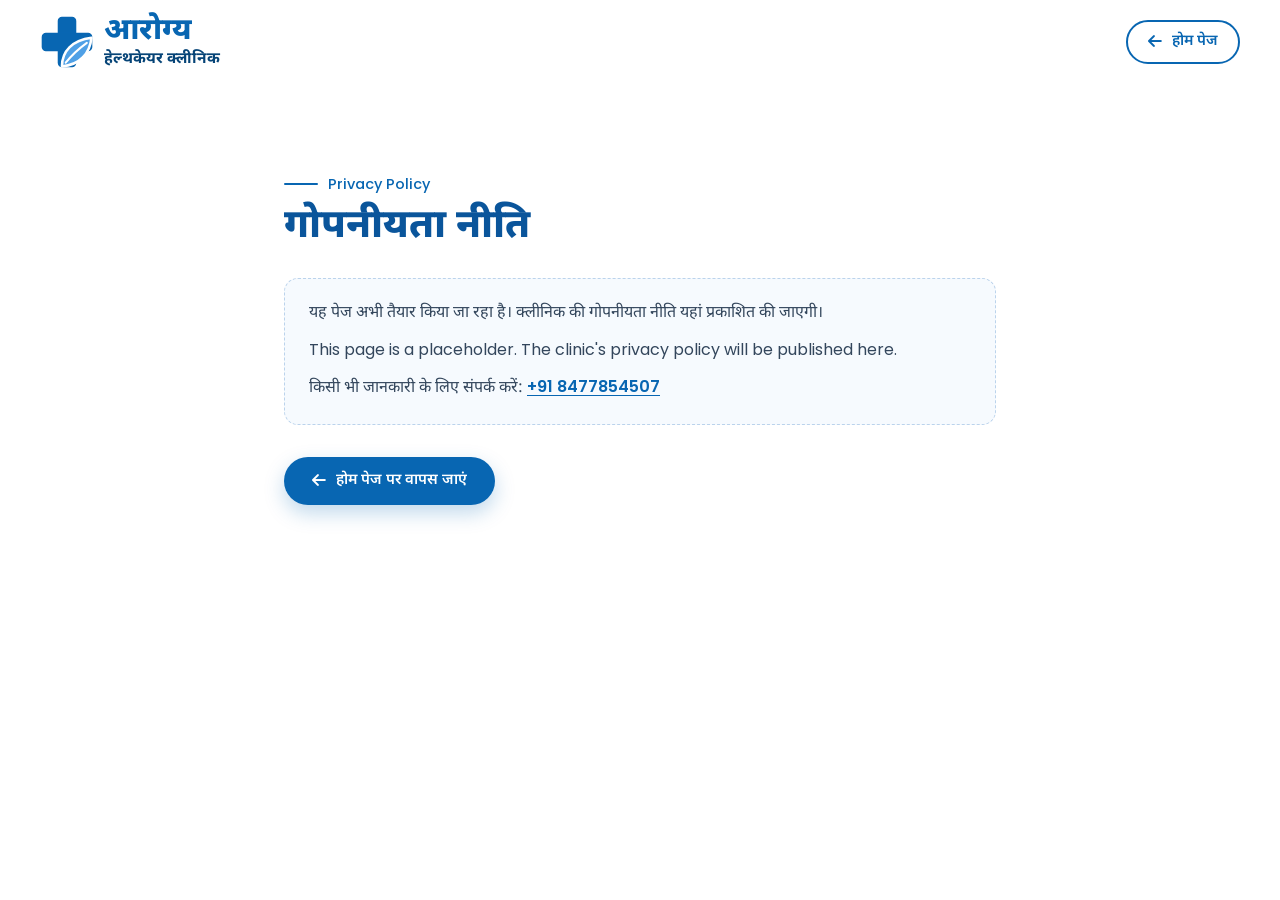
<file: privacy-policy.html>
<!DOCTYPE html>
<html lang="hi">
<head>
  <meta charset="UTF-8">
  <meta name="viewport" content="width=device-width, initial-scale=1">
  <title>Privacy Policy | आरोग्य हेल्थकेयर क्लीनिक</title>
  <!-- Remove "noindex" once the real policy text has been added -->
  <meta name="robots" content="noindex">
  <meta name="theme-color" content="#0866B2">
  <link rel="icon" href="assets/images/favicon.svg" type="image/svg+xml">
  <link rel="preconnect" href="https://fonts.googleapis.com">
  <link rel="preconnect" href="https://fonts.gstatic.com" crossorigin>
  <link rel="stylesheet" href="https://fonts.googleapis.com/css2?family=Noto+Sans+Devanagari:wght@400;500;600;700;800&amp;family=Poppins:wght@400;500;600;700&amp;display=swap">
  <link rel="stylesheet" href="https://cdnjs.cloudflare.com/ajax/libs/font-awesome/6.5.2/css/all.min.css" integrity="sha512-SnH5WK+bZxgPHs44uWIX+LLJAJ9/2PkPKZ5QiAj6Ta86w+fsb2TkcmfRyVX3pBnMFcV7oQPJkl9QevSCWr3W6A==" crossorigin="anonymous" referrerpolicy="no-referrer">
  <link rel="stylesheet" href="style.css">
</head>
<body class="legal-page">
  <header class="header">
    <div class="container header__inner">
      <a href="index.html" class="logo">
        <img class="logo__mark" src="assets/images/favicon.svg" alt="" width="54" height="54">
        <span class="logo__text">
          <span class="logo__name">आरोग्य</span>
          <span class="logo__sub">हेल्थकेयर क्लीनिक</span>
        </span>
      </a>
      <a href="index.html" class="btn btn--outline legal-back">
        <i class="fa-solid fa-arrow-left" aria-hidden="true"></i>होम पेज
      </a>
    </div>
  </header>

  <main class="section">
    <div class="container legal">
      <p class="eyebrow" lang="en">Privacy Policy</p>
      <h1 class="section-title">गोपनीयता नीति</h1>

      <!-- PLACEHOLDER: replace this notice with the clinic's actual privacy policy -->
      <div class="legal__notice">
        <p>यह पेज अभी तैयार किया जा रहा है। क्लीनिक की गोपनीयता नीति यहां प्रकाशित की जाएगी।</p>
        <p lang="en">This page is a placeholder. The clinic's privacy policy will be published here.</p>
        <p>किसी भी जानकारी के लिए संपर्क करें: <a href="tel:+918477854507" lang="en">+91&nbsp;8477854507</a></p>
      </div>

      <a href="index.html" class="btn btn--primary">
        <i class="fa-solid fa-arrow-left" aria-hidden="true"></i>होम पेज पर वापस जाएं
      </a>
    </div>
  </main>
</body>
</html>
</file>
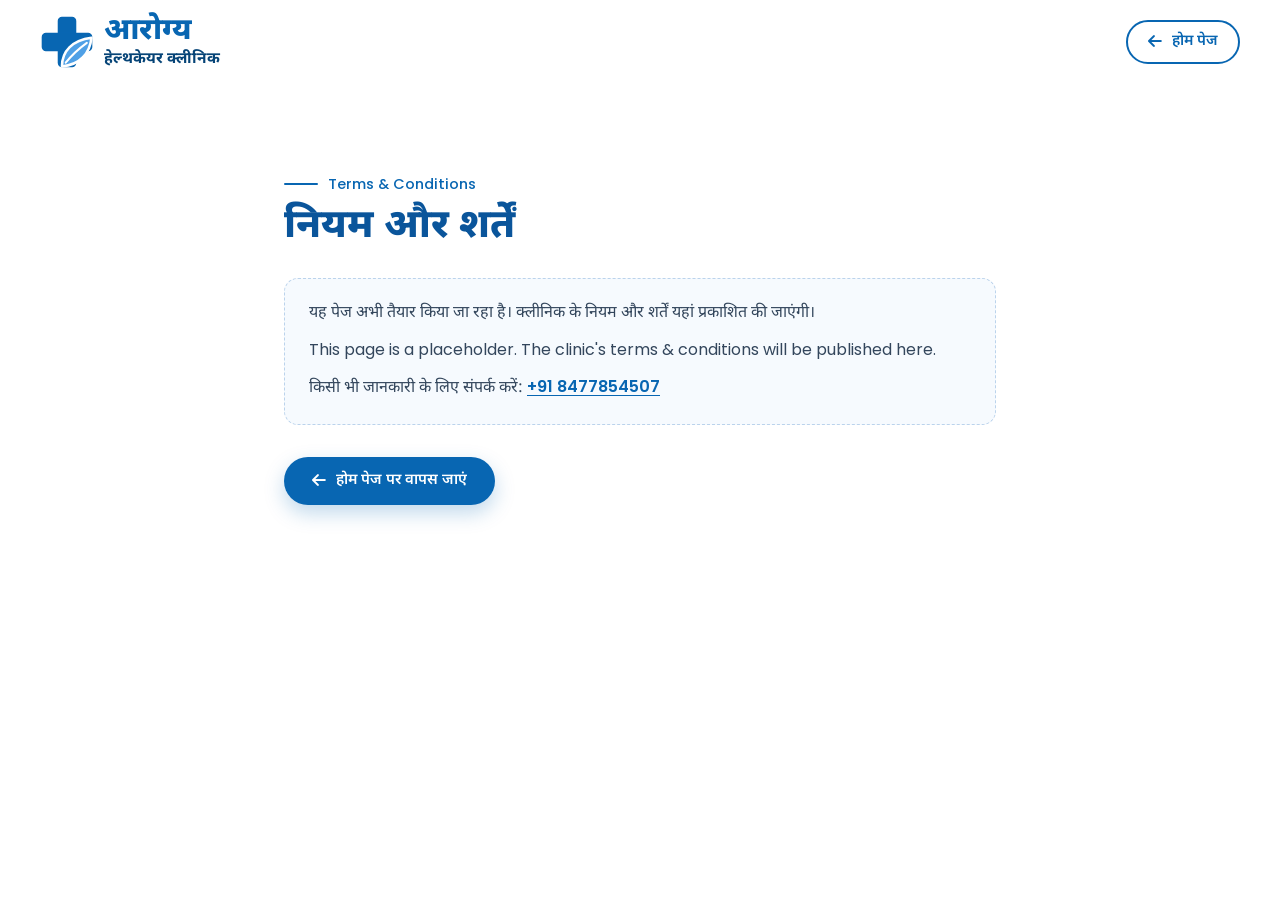
<file: terms-and-conditions.html>
<!DOCTYPE html>
<html lang="hi">
<head>
  <meta charset="UTF-8">
  <meta name="viewport" content="width=device-width, initial-scale=1">
  <title>Terms &amp; Conditions | आरोग्य हेल्थकेयर क्लीनिक</title>
  <!-- Remove "noindex" once the real terms have been added -->
  <meta name="robots" content="noindex">
  <meta name="theme-color" content="#0866B2">
  <link rel="icon" href="assets/images/favicon.svg" type="image/svg+xml">
  <link rel="preconnect" href="https://fonts.googleapis.com">
  <link rel="preconnect" href="https://fonts.gstatic.com" crossorigin>
  <link rel="stylesheet" href="https://fonts.googleapis.com/css2?family=Noto+Sans+Devanagari:wght@400;500;600;700;800&amp;family=Poppins:wght@400;500;600;700&amp;display=swap">
  <link rel="stylesheet" href="https://cdnjs.cloudflare.com/ajax/libs/font-awesome/6.5.2/css/all.min.css" integrity="sha512-SnH5WK+bZxgPHs44uWIX+LLJAJ9/2PkPKZ5QiAj6Ta86w+fsb2TkcmfRyVX3pBnMFcV7oQPJkl9QevSCWr3W6A==" crossorigin="anonymous" referrerpolicy="no-referrer">
  <link rel="stylesheet" href="style.css">
</head>
<body class="legal-page">
  <header class="header">
    <div class="container header__inner">
      <a href="index.html" class="logo">
        <img class="logo__mark" src="assets/images/favicon.svg" alt="" width="54" height="54">
        <span class="logo__text">
          <span class="logo__name">आरोग्य</span>
          <span class="logo__sub">हेल्थकेयर क्लीनिक</span>
        </span>
      </a>
      <a href="index.html" class="btn btn--outline legal-back">
        <i class="fa-solid fa-arrow-left" aria-hidden="true"></i>होम पेज
      </a>
    </div>
  </header>

  <main class="section">
    <div class="container legal">
      <p class="eyebrow" lang="en">Terms &amp; Conditions</p>
      <h1 class="section-title">नियम और शर्तें</h1>

      <!-- PLACEHOLDER: replace this notice with the clinic's actual terms & conditions -->
      <div class="legal__notice">
        <p>यह पेज अभी तैयार किया जा रहा है। क्लीनिक के नियम और शर्तें यहां प्रकाशित की जाएंगी।</p>
        <p lang="en">This page is a placeholder. The clinic's terms &amp; conditions will be published here.</p>
        <p>किसी भी जानकारी के लिए संपर्क करें: <a href="tel:+918477854507" lang="en">+91&nbsp;8477854507</a></p>
      </div>

      <a href="index.html" class="btn btn--primary">
        <i class="fa-solid fa-arrow-left" aria-hidden="true"></i>होम पेज पर वापस जाएं
      </a>
    </div>
  </main>
</body>
</html>
</file>
<file: style.css>
/* =========================================================
   Aarogya Healthcare Clinic — stylesheet
   ---------------------------------------------------------
   1. Tokens & base          7. Why choose us
   2. Utilities & buttons    8. Appointment & quick contact
   3. Top bar & header       9. Reviews
   4. Hero                  10. Health info & gallery
   5. Features & about      11. Footer & floating UI
   6. Services              12. Responsive · motion · print
   ========================================================= */

/* ---------- 1. Tokens & base ---------- */
:root {
  --primary: #0866B2;
  --primary-dark: #064477;
  --primary-700: #0A559B;
  --primary-400: #3D8FD6;
  --primary-200: #B9D7F2;
  --primary-100: #DDEBFA;
  --primary-50: #EEF5FC;
  --primary-25: #F6FAFE;
  --navy: #0E2C55;
  --text: #33465C;
  --muted: #5B6B7F;
  --border: #DCE7F3;
  --white: #FFFFFF;
  --whatsapp: #13863A;
  --whatsapp-hover: #0F7231;
  --danger: #C62828;
  --star: #F5A623;

  --font-hi: 'Noto Sans Devanagari', 'Poppins', system-ui, -apple-system, 'Segoe UI', sans-serif;
  --font-en: 'Poppins', 'Noto Sans Devanagari', system-ui, -apple-system, 'Segoe UI', sans-serif;

  --radius-sm: 8px;
  --radius: 14px;
  --radius-lg: 20px;
  --radius-pill: 999px;
  --shadow-sm: 0 2px 10px rgba(8, 56, 110, 0.06);
  --shadow: 0 10px 30px rgba(8, 56, 110, 0.09);
  --shadow-lg: 0 20px 50px rgba(8, 56, 110, 0.16);
  --ease: cubic-bezier(0.2, 0.7, 0.2, 1);

  --container: 1200px;
  --gutter: 24px;
  --header-h: 84px;
  --mobile-bar-h: 0px;
}

*,
*::before,
*::after {
  box-sizing: border-box;
}

html {
  -webkit-text-size-adjust: 100%;
  text-size-adjust: 100%;
  scroll-padding-top: calc(var(--header-h) + 16px);
  overflow-x: clip;
}

body {
  margin: 0;
  font-family: var(--font-hi);
  font-size: 16px;
  line-height: 1.65;
  color: var(--text);
  background: var(--white);
  -webkit-font-smoothing: antialiased;
  overflow-x: clip;
}

/* English text uses Poppins, Hindi text uses Noto Sans Devanagari */
[lang="en"] {
  font-family: var(--font-en);
}

img,
svg {
  display: block;
  max-width: 100%;
}

img {
  height: auto;
}

a {
  color: inherit;
  text-decoration: none;
}

button,
input,
select,
textarea {
  font: inherit;
  color: inherit;
}

button {
  cursor: pointer;
}

ul {
  list-style: none;
  margin: 0;
  padding: 0;
}

h1, h2, h3, h4, p, figure {
  margin: 0;
}

[hidden] {
  display: none !important;
}

:focus-visible {
  outline: 3px solid var(--primary-400);
  outline-offset: 3px;
}

/* Sections receive focus after in-page navigation; they don't need a ring */
[tabindex="-1"]:focus {
  outline: none;
}

.topbar :focus-visible,
.quick-contact :focus-visible,
.footer :focus-visible,
.lightbox :focus-visible {
  outline-color: #FFFFFF;
}

/* ---------- 2. Utilities & buttons ---------- */
.container {
  width: 100%;
  max-width: calc(var(--container) + var(--gutter) * 2);
  margin-inline: auto;
  padding-inline: var(--gutter);
}

.sr-only {
  position: absolute !important;
  width: 1px;
  height: 1px;
  padding: 0;
  margin: -1px;
  overflow: hidden;
  clip: rect(0, 0, 0, 0);
  white-space: nowrap;
  border: 0;
}

.svg-sprite {
  position: absolute;
  width: 0;
  height: 0;
  overflow: hidden;
}

.skip-link {
  position: absolute;
  left: 12px;
  top: -64px;
  z-index: 1000;
  padding: 10px 18px;
  border-radius: var(--radius-sm);
  background: var(--primary-dark);
  color: #FFFFFF;
  font-weight: 600;
  transition: top 0.2s;
}

.skip-link:focus {
  top: 12px;
}

.btn {
  display: inline-flex;
  align-items: center;
  justify-content: center;
  gap: 10px;
  min-height: 48px;
  padding: 12px 26px;
  border: 2px solid transparent;
  border-radius: var(--radius-pill);
  font-size: 15px;
  font-weight: 600;
  line-height: 1.2;
  text-align: center;
  cursor: pointer;
  transition: background-color 0.2s, color 0.2s, border-color 0.2s, box-shadow 0.2s, transform 0.2s;
}

.btn i {
  font-size: 1.05em;
}

.btn:hover {
  transform: translateY(-2px);
}

.btn--primary {
  background: var(--primary);
  color: #FFFFFF;
  box-shadow: 0 8px 20px rgba(8, 102, 178, 0.25);
}

.btn--primary:hover {
  background: var(--primary-dark);
  box-shadow: 0 12px 26px rgba(6, 68, 119, 0.3);
}

.btn--outline {
  background: #FFFFFF;
  color: var(--primary);
  border-color: var(--primary);
}

.btn--outline:hover {
  background: var(--primary-50);
}

.btn--light {
  background: #FFFFFF;
  color: var(--primary);
}

.btn--light:hover {
  background: var(--primary-50);
}

.btn--whatsapp {
  background: var(--whatsapp);
  color: #FFFFFF;
}

.btn--whatsapp:hover {
  background: var(--whatsapp-hover);
}

.btn--whatsapp i {
  font-size: 1.35em;
}

.btn--lg {
  min-height: 54px;
  padding: 14px 32px;
  font-size: 16px;
}

.btn--rect {
  border-radius: 10px;
}

.btn--block {
  width: 100%;
}

.btn[disabled] {
  opacity: 0.65;
  cursor: progress;
  transform: none;
}

.eyebrow {
  display: inline-flex;
  align-items: center;
  gap: 10px;
  margin-bottom: 8px;
  color: var(--primary);
  font-size: 14.5px;
  font-weight: 500;
  line-height: 1.4;
}

.eyebrow::before,
.eyebrow--center::after {
  content: "";
  width: 34px;
  height: 2px;
  border-radius: 2px;
  background: currentColor;
}

.eyebrow--plain::before {
  display: none;
}

.section {
  padding: 84px 0;
}

.section-head {
  max-width: 760px;
  margin: 0 auto 44px;
  text-align: center;
}

.section-title {
  color: var(--primary-700);
  font-size: clamp(28px, 3.1vw, 42px);
  font-weight: 800;
  line-height: 1.3;
}

.section-sub {
  margin-top: 10px;
  color: var(--muted);
  font-size: 17px;
}

/* Scroll-reveal: only hidden when JS is running (see script.js) */
:where(.js) .reveal {
  opacity: 0;
  translate: 0 22px;
  transition: opacity 0.7s var(--ease) var(--reveal-delay, 0s), translate 0.7s var(--ease) var(--reveal-delay, 0s);
}

:where(.js) .reveal.is-visible {
  opacity: 1;
  translate: none;
}

/* ---------- 3. Top bar & header ---------- */
.topbar {
  background: var(--primary);
  color: #FFFFFF;
  font-size: 13.5px;
}

.topbar__inner {
  display: flex;
  align-items: center;
  justify-content: space-between;
  gap: 16px;
  min-height: 42px;
}

.topbar__item {
  display: inline-flex;
  align-items: center;
  gap: 9px;
  color: #FFFFFF;
  line-height: 1.4;
}

.topbar__item i {
  font-size: 14px;
}

.topbar__right {
  display: flex;
  align-items: center;
  gap: 36px;
}

.topbar a:hover span {
  text-decoration: underline;
  text-underline-offset: 3px;
}

.header {
  position: sticky;
  top: 0;
  z-index: 100;
  background: rgba(255, 255, 255, 0.98);
  border-bottom: 1px solid transparent;
  transition: box-shadow 0.25s, border-color 0.25s;
}

.header.is-scrolled {
  border-bottom-color: var(--border);
  box-shadow: 0 6px 24px rgba(8, 56, 110, 0.1);
}

.header__inner {
  display: flex;
  align-items: center;
  gap: 24px;
  height: var(--header-h);
}

.logo {
  display: inline-flex;
  align-items: center;
  gap: 10px;
  flex-shrink: 0;
}

.logo__mark {
  width: 54px;
  height: 54px;
  flex-shrink: 0;
}

.logo__text {
  display: flex;
  flex-direction: column;
}

.logo__name {
  color: var(--primary);
  font-size: 30px;
  font-weight: 800;
  line-height: 1.15;
}

.logo__sub {
  color: var(--primary-dark);
  font-size: 15.5px;
  font-weight: 700;
  line-height: 1.25;
}

.logo__tag {
  margin-top: 2px;
  color: var(--muted);
  font-size: 9.5px;
  font-weight: 500;
  line-height: 1.3;
}

.logo--light {
  --logo-cross: #FFFFFF;
  --logo-leaf: #8CC4F2;
  --logo-stroke: var(--primary-dark);
}

.logo--light .logo__name,
.logo--light .logo__sub {
  color: #FFFFFF;
}

.logo--light .logo__tag {
  color: rgba(255, 255, 255, 0.75);
}

.nav {
  margin-left: auto;
}

.nav__list {
  display: flex;
  align-items: center;
  gap: clamp(16px, 1.9vw, 30px);
}

.nav__link {
  position: relative;
  display: inline-block;
  padding: 8px 0;
  color: #1D3557;
  font-size: 14.5px;
  font-weight: 500;
  transition: color 0.2s;
}

.nav__link::after {
  content: "";
  position: absolute;
  left: 0;
  right: 0;
  bottom: 0;
  height: 2px;
  border-radius: 2px;
  background: var(--primary);
  transform: scaleX(0);
  transition: transform 0.25s var(--ease);
}

.nav__link:hover,
.nav__link.is-active {
  color: var(--primary);
}

.nav__link:hover::after,
.nav__link.is-active::after {
  transform: scaleX(1);
}

.nav__head,
.nav__actions {
  display: none;
}

.header__cta {
  flex-shrink: 0;
  padding-inline: 22px;
  font-size: 14.5px;
}

.nav-toggle {
  display: none;
  flex-direction: column;
  align-items: center;
  justify-content: center;
  gap: 5px;
  width: 46px;
  height: 46px;
  padding: 0;
  border: 0;
  border-radius: 10px;
  background: transparent;
}

.nav-toggle:hover {
  background: var(--primary-50);
}

.nav-toggle__bar {
  width: 26px;
  height: 3px;
  border-radius: 3px;
  background: var(--primary);
}

.nav__close {
  display: inline-flex;
  align-items: center;
  justify-content: center;
  width: 44px;
  height: 44px;
  border: 0;
  border-radius: 50%;
  background: var(--primary-50);
  color: var(--primary);
  font-size: 20px;
}

.nav__title {
  color: var(--navy);
  font-size: 17px;
  font-weight: 600;
}

/* ---------- 4. Hero ---------- */
.hero {
  position: relative;
  isolation: isolate;
  overflow: hidden;
  padding-top: 48px;
  background: linear-gradient(100deg, #FAFCFF 0%, #EFF6FD 48%, #DCEBFA 100%);
}

/* Soft, blurred clinic interior behind the hero (reuses the consultation-room photo) */
.hero::before {
  content: "";
  position: absolute;
  inset: -24px;
  z-index: -2;
  background: url("assets/images/consultation-room.jpg") center / cover no-repeat;
  filter: blur(10px) saturate(0.85);
  opacity: 0.4;
}

.hero::after {
  content: "";
  position: absolute;
  inset: 0;
  z-index: -1;
  background: linear-gradient(90deg, rgba(250, 252, 255, 0.97) 0%, rgba(250, 252, 255, 0.92) 34%, rgba(240, 247, 254, 0.55) 62%, rgba(228, 240, 252, 0.35) 100%);
}

.hero__grid {
  display: grid;
  grid-template-columns: minmax(0, 1fr) minmax(0, 1fr);
  grid-template-areas:
    "heading media"
    "body media";
  column-gap: 32px;
}

.hero__heading {
  grid-area: heading;
  align-self: end;
  padding-top: 24px;
}

.hero__body {
  grid-area: body;
  align-self: start;
  padding-bottom: 92px;
}

.hero__media {
  grid-area: media;
  position: relative;
  align-self: end;
  display: flex;
  justify-content: center;
}

.hero__title {
  display: flex;
  flex-direction: column;
  gap: 6px;
}

.hero__title-top {
  color: var(--navy);
  font-size: clamp(22px, 2.5vw, 34px);
  font-weight: 700;
  line-height: 1.35;
}

.hero__title-main {
  color: var(--primary);
  font-size: clamp(34px, 4.4vw, 58px);
  font-weight: 800;
  line-height: 1.22;
}

.hero__lead {
  max-width: 560px;
  margin-top: 18px;
  color: #2C3E55;
  font-size: clamp(16px, 1.5vw, 20.5px);
  line-height: 1.6;
}

.hero__trust {
  display: flex;
  flex-wrap: wrap;
  gap: 12px 30px;
  margin-top: 24px;
}

.hero__trust li {
  display: inline-flex;
  align-items: center;
  gap: 9px;
  color: var(--navy);
  font-size: 17px;
  font-weight: 600;
}

.hero__trust i {
  color: var(--primary);
  font-size: 21px;
}

.hero__actions {
  display: flex;
  flex-wrap: wrap;
  gap: 16px;
  margin-top: 30px;
}

.hero__actions .btn {
  min-width: 210px;
}

.hero__info {
  display: flex;
  flex-wrap: wrap;
  gap: 18px 38px;
  margin-top: 30px;
}

.hero__info li {
  display: flex;
  align-items: flex-start;
  gap: 12px;
  color: #17355E;
  font-size: 14.5px;
  font-weight: 600;
  line-height: 1.55;
}

.hero__info i {
  margin-top: 2px;
  color: var(--primary);
  font-size: 24px;
}

/* Doctor photo: soft fade on every edge so it blends into the hero background */
.hero__photo {
  width: 100%;
  max-width: 600px;
  height: auto;
  -webkit-mask-image: linear-gradient(to right, transparent 0%, #000 12%, #000 90%, transparent 100%), linear-gradient(to bottom, transparent 0%, #000 6%, #000 90%, transparent 100%);
  -webkit-mask-composite: source-in;
  mask-image: linear-gradient(to right, transparent 0%, #000 12%, #000 90%, transparent 100%), linear-gradient(to bottom, transparent 0%, #000 6%, #000 90%, transparent 100%);
  mask-composite: intersect;
}

.hero__script {
  position: absolute;
  top: 3%;
  right: 1%;
  color: var(--primary);
  font-size: 19px;
  font-style: italic;
  font-weight: 500;
  line-height: 1.2;
  text-align: left;
  text-shadow: 0 0 10px rgba(255, 255, 255, 0.95), 0 0 3px #FFFFFF;
  transform: rotate(-10deg);
  pointer-events: none;
}

.hero__script::after {
  content: "";
  display: block;
  width: 115%;
  height: 10px;
  margin: 0 -7.5%;
  border-bottom: 2.5px solid currentColor;
  border-radius: 0 0 60% 40%;
}

.doctor-badge {
  position: absolute;
  right: 6%;
  bottom: 76px;
  display: flex;
  align-items: center;
  gap: 14px;
  padding: 12px 24px 12px 14px;
  border-radius: 12px;
  background: linear-gradient(135deg, var(--primary) 0%, var(--primary-dark) 100%);
  color: #FFFFFF;
  box-shadow: 0 14px 30px rgba(6, 68, 119, 0.35);
}

.doctor-badge__icon {
  display: grid;
  place-items: center;
  width: 44px;
  height: 44px;
  border: 2px solid rgba(255, 255, 255, 0.85);
  border-radius: 50%;
  font-size: 19px;
}

.doctor-badge__text {
  display: flex;
  flex-direction: column;
  line-height: 1.3;
}

.doctor-badge strong {
  font-size: 18px;
  font-weight: 700;
}

.doctor-badge small {
  font-size: 13px;
  letter-spacing: 0.5px;
  opacity: 0.9;
}

/* ---------- 5. Features & about ---------- */
.features {
  position: relative;
  z-index: 2;
  margin-top: -52px;
}

.features__list {
  display: grid;
  grid-template-columns: repeat(5, minmax(0, 1fr));
  padding: 24px 8px;
  border: 1px solid #E8F0F8;
  border-radius: 18px;
  background: #FFFFFF;
  box-shadow: var(--shadow);
}

.feature {
  position: relative;
  display: flex;
  flex-direction: column;
  align-items: center;
  gap: 12px;
  padding: 4px 14px;
  text-align: center;
}

.feature + .feature::after {
  content: "";
  position: absolute;
  left: 0;
  top: 10%;
  bottom: 10%;
  width: 1px;
  background: #E2EBF5;
}

.feature__icon {
  color: var(--primary);
  font-size: 34px;
  line-height: 1;
}

.feature__label {
  color: var(--primary-700);
  font-size: 14.5px;
  font-weight: 600;
  line-height: 1.45;
}

.about {
  padding-top: 76px;
  padding-bottom: 24px;
}

.about__grid {
  display: grid;
  grid-template-columns: minmax(0, 1fr) minmax(0, 1fr);
  align-items: center;
  gap: 52px;
}

.about__media img {
  width: 100%;
  aspect-ratio: 3 / 2;
  object-fit: cover;
  border-radius: 18px;
  box-shadow: var(--shadow);
}

.about__text {
  margin-top: 14px;
  font-size: 17px;
  line-height: 1.85;
}

.about__toggle {
  margin-top: 24px;
}

.about__toggle i {
  transition: transform 0.25s var(--ease);
}

.about__toggle[aria-expanded="true"] i {
  transform: rotate(-90deg);
}

.benefits {
  display: grid;
  grid-template-columns: repeat(4, minmax(0, 1fr));
  margin-top: 60px;
  padding: 22px 12px;
  border-radius: 16px;
  background: var(--primary-50);
}

.benefit {
  position: relative;
  display: flex;
  align-items: center;
  justify-content: center;
  gap: 14px;
  padding: 8px 16px;
  color: var(--primary-700);
  font-size: 15.5px;
  font-weight: 600;
  line-height: 1.45;
}

.benefit + .benefit::before {
  content: "";
  position: absolute;
  left: 0;
  top: 15%;
  bottom: 15%;
  width: 1px;
  background: #D3E3F4;
}

.benefit__icon {
  flex-shrink: 0;
  color: var(--primary);
  font-size: 34px;
}

/* ---------- 6. Services ---------- */
.services {
  background: linear-gradient(180deg, #FFFFFF 0%, var(--primary-25) 100%);
}

.card-grid {
  display: flex;
  flex-wrap: wrap;
  justify-content: center;
  gap: 24px;
}

.card-grid > .service-card {
  flex: 0 1 calc((100% - 3 * 24px) / 4);
}

.service-card {
  display: flex;
  flex-direction: column;
  align-items: center;
  padding: 30px 20px 26px;
  border: 1px solid #E5EDF6;
  border-radius: 16px;
  background: #FFFFFF;
  box-shadow: var(--shadow-sm);
  text-align: center;
  scroll-margin-top: calc(var(--header-h) + 24px);
  transition: transform 0.25s var(--ease), box-shadow 0.25s, border-color 0.25s, opacity 0.7s var(--ease) var(--reveal-delay, 0s), translate 0.7s var(--ease) var(--reveal-delay, 0s);
}

.service-card:hover {
  transform: translateY(-5px);
  border-color: var(--primary-200);
  box-shadow: var(--shadow);
}

.service-card__icon {
  display: flex;
  align-items: center;
  justify-content: center;
  height: 56px;
  margin-bottom: 16px;
  color: var(--primary);
  font-size: 46px;
  line-height: 1;
}

.icon-svg {
  width: 1.1em;
  height: 1.1em;
}

.service-card__title {
  display: flex;
  flex-direction: column;
  gap: 2px;
}

.service-card__title [lang="en"] {
  color: var(--primary-dark);
  font-size: 17.5px;
  font-weight: 600;
  line-height: 1.35;
}

.service-card__hi {
  color: var(--primary-700);
  font-size: 15px;
  font-weight: 600;
}

.service-card__text {
  margin-top: 10px;
  color: var(--muted);
  font-size: 14.5px;
  line-height: 1.6;
}

.subhead {
  margin: 56px 0 28px;
  text-align: center;
  scroll-margin-top: calc(var(--header-h) + 8px);
}

.subhead__title {
  color: var(--navy);
  font-size: clamp(20px, 2vw, 26px);
  font-weight: 700;
  line-height: 1.4;
}

.services__cta {
  margin-top: 44px;
  text-align: center;
}

/* ---------- 7. Why choose us ---------- */
.why__grid {
  display: grid;
  grid-template-columns: minmax(0, 1fr) minmax(0, 1fr);
  align-items: center;
  gap: 56px;
}

.why__media img {
  width: 100%;
  aspect-ratio: 3 / 2;
  object-fit: cover;
  border-radius: 18px;
  box-shadow: var(--shadow);
}

.check-list {
  display: grid;
  gap: 14px;
  margin-top: 22px;
}

.check-list li {
  display: flex;
  align-items: flex-start;
  gap: 14px;
  color: #22364F;
  font-size: 17px;
  font-weight: 500;
  line-height: 1.55;
}

.check-list i {
  flex-shrink: 0;
  margin-top: 2px;
  color: var(--primary);
  font-size: 22px;
}

/* ---------- 8. Appointment & quick contact ---------- */
.appointment {
  padding-top: 8px;
}

.appointment__wrap {
  display: grid;
  grid-template-columns: minmax(0, 1fr) 380px;
  gap: 32px;
  padding: 40px;
  border: 1px solid #DCE9F7;
  border-radius: 22px;
  background: var(--primary-50);
}

.appointment__sub {
  margin-top: 4px;
  color: var(--muted);
}

.appointment-form {
  margin-top: 26px;
}

.form-grid {
  display: grid;
  grid-template-columns: repeat(3, minmax(0, 1fr));
  gap: 4px 20px;
}

.form-field {
  display: flex;
  flex-direction: column;
  min-width: 0;
}

.form-field label {
  margin-bottom: 7px;
  color: #1E3556;
  font-size: 14.5px;
  font-weight: 600;
}

.req {
  color: var(--danger);
}

.form-field input,
.form-field select {
  width: 100%;
  height: 50px;
  padding: 0 14px;
  border: 1.5px solid #D3E1F0;
  border-radius: 9px;
  background: #FFFFFF;
  color: var(--navy);
  font-size: 15px;
  transition: border-color 0.2s, box-shadow 0.2s;
}

.form-field input::placeholder {
  color: #64748B;
}

.form-field input:focus,
.form-field select:focus {
  outline: none;
  border-color: var(--primary);
  box-shadow: 0 0 0 4px rgba(8, 102, 178, 0.18);
}

.form-field.has-error input,
.form-field.has-error select {
  border-color: var(--danger);
}

.form-field.has-error input:focus,
.form-field.has-error select:focus {
  box-shadow: 0 0 0 4px rgba(198, 40, 40, 0.15);
}

.form-error {
  min-height: 22px;
  margin-top: 4px;
  color: var(--danger);
  font-size: 13px;
  line-height: 1.4;
}

.select-wrap {
  position: relative;
}

.select-wrap::after {
  content: "";
  position: absolute;
  right: 17px;
  top: 50%;
  width: 8px;
  height: 8px;
  border-right: 2px solid var(--primary);
  border-bottom: 2px solid var(--primary);
  transform: translateY(-70%) rotate(45deg);
  pointer-events: none;
}

.select-wrap select {
  padding-right: 42px;
  -webkit-appearance: none;
  appearance: none;
  cursor: pointer;
}

.appointment-form__submit {
  margin-top: 8px;
}

.appointment-form__submit i {
  transition: transform 0.2s;
}

.appointment-form__submit:hover i {
  transform: translateX(4px);
}

.form-hint {
  margin-top: 10px;
  color: var(--muted);
  font-size: 13px;
}

.form-note {
  display: flex;
  align-items: flex-start;
  gap: 10px;
  margin-top: 12px;
  padding: 12px 14px;
  border: 1px solid #F3D9A4;
  border-radius: 10px;
  background: #FFF8EA;
  color: #6B4500;
  font-size: 14px;
  line-height: 1.6;
}

.form-note i {
  margin-top: 4px;
}

.form-status {
  margin-top: 16px;
  padding: 18px 20px;
  border: 1px solid transparent;
  border-radius: 12px;
}

.form-status:focus {
  outline: none;
}

.form-status--warning {
  border-color: #F5C26B;
  background: #FFF7E6;
  color: #5C3B00;
}

.form-status--success {
  border-color: #9BD3AE;
  background: #EAF7EF;
  color: #145A2A;
}

.form-status--error {
  border-color: #F2B8B5;
  background: #FDECEC;
  color: #8A1C1C;
}

.form-status__title {
  display: flex;
  align-items: center;
  gap: 10px;
  font-size: 16.5px;
  font-weight: 700;
}

.form-status__text {
  margin-top: 6px;
  font-size: 14.5px;
  line-height: 1.7;
}

.form-status__actions {
  display: flex;
  flex-wrap: wrap;
  gap: 10px;
  margin-top: 14px;
}

.form-status__actions .btn {
  min-height: 44px;
  padding: 10px 20px;
  font-size: 14.5px;
}

.quick-contact {
  align-self: start;
  display: flex;
  flex-direction: column;
  gap: 16px;
  padding: 32px 28px;
  border-radius: 18px;
  background: linear-gradient(160deg, #0A6CBC 0%, var(--primary) 40%, var(--primary-dark) 100%);
  color: #FFFFFF;
  box-shadow: 0 20px 40px rgba(6, 68, 119, 0.25);
}

.quick-contact__eyebrow {
  font-size: 14px;
  font-weight: 500;
  opacity: 0.92;
}

.quick-contact__title {
  margin-top: -10px;
  font-size: 28px;
  font-weight: 800;
  line-height: 1.35;
}

.qc-phone {
  display: flex;
  align-items: center;
  gap: 14px;
  color: #FFFFFF;
  font-size: 22px;
  font-weight: 700;
}

.qc-phone__icon {
  display: grid;
  place-items: center;
  flex-shrink: 0;
  width: 52px;
  height: 52px;
  border-radius: 50%;
  background: #FFFFFF;
  color: var(--primary);
  font-size: 20px;
  transition: transform 0.2s;
}

.qc-phone:hover .qc-phone__icon {
  transform: scale(1.06) rotate(-8deg);
}

.qc-info {
  display: grid;
  gap: 12px;
  margin-top: 4px;
  font-size: 14.5px;
}

.qc-info li {
  display: flex;
  align-items: flex-start;
  gap: 12px;
  line-height: 1.55;
}

.qc-info i {
  width: 18px;
  margin-top: 3px;
  font-size: 17px;
  text-align: center;
}

/* ---------- 9. Reviews ---------- */
.reviews {
  padding-top: 72px;
}

.reviews .section-head {
  margin-bottom: 30px;
}

.reviews__slider {
  display: flex;
  align-items: center;
  gap: 14px;
}

.reviews__track {
  flex: 1;
  min-width: 0;
  display: grid;
  grid-auto-flow: column;
  grid-auto-columns: calc((100% - 2 * 24px) / 3);
  gap: 24px;
  padding: 10px 4px 24px;
  overflow-x: auto;
  scroll-snap-type: x mandatory;
  scroll-padding-inline: 4px;
  scroll-behavior: smooth;
  scrollbar-width: none;
  /* Without paint containment, Chrome on mobile widens the whole page to fit the off-screen cards */
  contain: paint;
}

.reviews__track::-webkit-scrollbar {
  display: none;
}

.review-card {
  padding: 24px;
  border: 1px solid #E8F0F8;
  border-radius: 16px;
  background: #FFFFFF;
  box-shadow: var(--shadow);
  scroll-snap-align: start;
}

.review-card--placeholder {
  border: 1.5px dashed #BBD3EC;
  background: #FBFDFF;
  box-shadow: none;
}

.review-card__head {
  display: flex;
  align-items: center;
  gap: 14px;
}

.review-card__avatar {
  display: grid;
  place-items: center;
  flex-shrink: 0;
  width: 50px;
  height: 50px;
  border-radius: 50%;
  background: linear-gradient(135deg, #3E86D8, var(--primary));
  color: #FFFFFF;
  font-size: 20px;
  font-weight: 600;
}

.review-card--placeholder .review-card__avatar {
  background: var(--primary-100);
  color: var(--primary-400);
}

.review-card__name {
  color: var(--navy);
  font-size: 16px;
  font-weight: 600;
}

.review-card__stars {
  display: flex;
  gap: 3px;
  margin-top: 2px;
  color: var(--star);
  font-size: 15px;
}

.review-card__stars--empty {
  color: #C5D3E2;
}

.placeholder-tag {
  align-self: flex-start;
  margin-left: auto;
  padding: 3px 9px;
  border: 1px solid #F5C26B;
  border-radius: var(--radius-pill);
  background: #FFF1D6;
  color: #7A4A00;
  font-size: 11px;
  font-weight: 600;
  letter-spacing: 0.4px;
  text-transform: uppercase;
}

.review-card__text {
  margin-top: 14px;
  font-size: 15.5px;
  line-height: 1.7;
}

.slider-btn {
  display: grid;
  place-items: center;
  flex-shrink: 0;
  width: 46px;
  height: 46px;
  border: 1px solid var(--border);
  border-radius: 50%;
  background: #FFFFFF;
  color: var(--primary);
  font-size: 16px;
  box-shadow: var(--shadow-sm);
  transition: background-color 0.2s, color 0.2s, opacity 0.2s;
}

.slider-btn:hover:not(:disabled) {
  background: var(--primary);
  color: #FFFFFF;
}

.slider-btn:disabled {
  opacity: 0.4;
  cursor: default;
}

/* ---------- 10. Health info & gallery ---------- */
.health {
  background: var(--primary-25);
}

.health-grid {
  display: grid;
  grid-template-columns: repeat(4, minmax(0, 1fr));
  gap: 22px;
}

.health-card {
  padding: 26px 22px;
  border: 1px solid #E5EDF6;
  border-radius: 16px;
  background: #FFFFFF;
  box-shadow: var(--shadow-sm);
}

.health-card__icon {
  display: grid;
  place-items: center;
  width: 54px;
  height: 54px;
  border-radius: 14px;
  background: var(--primary-50);
  color: var(--primary);
  font-size: 24px;
}

.health-card__title {
  margin-top: 16px;
  color: var(--primary-dark);
  font-size: 19px;
  font-weight: 700;
  line-height: 1.4;
}

.health-card__list {
  display: grid;
  gap: 10px;
  margin-top: 12px;
}

.health-card__list li {
  position: relative;
  padding-left: 18px;
  font-size: 14.5px;
  line-height: 1.65;
}

.health-card__list li::before {
  content: "";
  position: absolute;
  left: 2px;
  top: 0.68em;
  width: 7px;
  height: 7px;
  border-radius: 50%;
  background: var(--primary-400);
}

.health__note {
  display: flex;
  align-items: flex-start;
  justify-content: center;
  gap: 10px;
  max-width: 860px;
  margin: 30px auto 0;
  color: var(--muted);
  font-size: 14.5px;
  line-height: 1.65;
}

.health__note i {
  margin-top: 4px;
  color: var(--primary);
}

/* Bento layout: the wide signboard photo spans 4 of 6 columns, the rest span 2 */
.gallery-grid {
  display: grid;
  grid-template-columns: repeat(6, minmax(0, 1fr));
  gap: 18px;
}

.gallery-grid > li {
  grid-column: span 2;
}

.gallery-grid > li:first-child {
  grid-column: span 4;
}

.gallery-item {
  position: relative;
  display: block;
  aspect-ratio: 4 / 3;
  overflow: hidden;
  border-radius: 14px;
  background: var(--primary-50);
  box-shadow: var(--shadow-sm);
}

.gallery-grid > li:first-child .gallery-item {
  height: 100%;
  aspect-ratio: auto;
}

.gallery-item img {
  position: absolute;
  inset: 0;
  width: 100%;
  height: 100%;
  object-fit: cover;
  transition: transform 0.5s var(--ease);
}

.gallery-item:hover img {
  transform: scale(1.06);
}

.gallery-item__caption {
  position: absolute;
  left: 0;
  right: 0;
  bottom: 0;
  padding: 28px 16px 12px;
  background: linear-gradient(to top, rgba(6, 40, 80, 0.82), transparent);
  color: #FFFFFF;
  font-size: 15px;
  font-weight: 600;
}

.lightbox {
  max-width: min(1100px, 92vw);
  max-height: 92vh;
  padding: 0;
  border: 0;
  background: transparent;
  overflow: visible;
}

.lightbox::backdrop {
  background: rgba(4, 20, 40, 0.86);
}

.lightbox__figure img {
  width: auto;
  max-width: 100%;
  max-height: 80vh;
  margin: 0 auto;
  border-radius: 12px;
}

.lightbox__caption {
  margin-top: 12px;
  color: #FFFFFF;
  font-size: 16px;
  text-align: center;
}

.lightbox__close {
  position: absolute;
  top: -18px;
  right: -18px;
  z-index: 1;
  display: grid;
  place-items: center;
  width: 44px;
  height: 44px;
  border: 0;
  border-radius: 50%;
  background: #FFFFFF;
  color: var(--primary-dark);
  font-size: 20px;
  box-shadow: var(--shadow);
}

/* ---------- 11. Footer & floating UI ---------- */
.footer {
  background: var(--primary-dark);
  color: rgba(255, 255, 255, 0.86);
}

.footer__grid {
  display: grid;
  grid-template-columns: 1.25fr 0.8fr 0.95fr 1.5fr;
  gap: 36px;
  padding-top: 64px;
  padding-bottom: 48px;
}

.footer__col {
  padding-left: 32px;
  border-left: 1px solid rgba(255, 255, 255, 0.12);
}

.footer__about {
  margin-top: 16px;
  color: rgba(255, 255, 255, 0.82);
  font-size: 14.5px;
  line-height: 1.8;
}

.social {
  display: flex;
  gap: 12px;
  margin-top: 22px;
}

.social__link {
  display: grid;
  place-items: center;
  width: 42px;
  height: 42px;
  border: 1px solid rgba(255, 255, 255, 0.28);
  border-radius: 50%;
  color: #FFFFFF;
  font-size: 18px;
  transition: background-color 0.2s, color 0.2s;
}

.social__link:hover {
  background: #FFFFFF;
  color: var(--primary-dark);
}

.footer__title {
  margin-bottom: 18px;
  color: #FFFFFF;
  font-size: 18px;
  font-weight: 600;
  line-height: 1.4;
}

.footer__links {
  display: grid;
  gap: 10px;
}

.footer__links a {
  display: inline-flex;
  align-items: center;
  gap: 10px;
  color: rgba(255, 255, 255, 0.86);
  font-size: 14.5px;
  transition: color 0.2s, transform 0.2s;
}

.footer__links a::before {
  content: "";
  border-top: 4px solid transparent;
  border-bottom: 4px solid transparent;
  border-left: 5px solid currentColor;
  opacity: 0.8;
}

.footer__links a:hover {
  color: #FFFFFF;
  transform: translateX(3px);
}

.footer__contact-list {
  display: grid;
  gap: 14px;
}

.footer__contact-list li {
  display: flex;
  gap: 12px;
  font-size: 14.5px;
  line-height: 1.6;
}

.footer__contact-list i {
  width: 18px;
  margin-top: 4px;
  color: #FFFFFF;
  text-align: center;
}

.footer__contact-list a:hover {
  color: #FFFFFF;
  text-decoration: underline;
  text-underline-offset: 3px;
}

/* Responsive Google Map: paste a new <iframe> inside .map-embed to replace it */
.map-embed {
  position: relative;
  aspect-ratio: 16 / 9;
  margin-top: 20px;
  overflow: hidden;
  border-radius: 14px;
  background: rgba(255, 255, 255, 0.08);
  box-shadow: 0 10px 30px rgba(0, 0, 0, 0.2);
}

.map-embed iframe {
  position: absolute;
  inset: 0;
  width: 100%;
  height: 100%;
  border: 0;
}

.footer__map-link {
  display: inline-flex;
  align-items: center;
  gap: 8px;
  margin-top: 12px;
  color: #FFFFFF;
  font-size: 14px;
  font-weight: 500;
  text-decoration: underline;
  text-underline-offset: 3px;
}

.footer__bottom {
  border-top: 1px solid rgba(255, 255, 255, 0.14);
}

.footer__bottom-inner {
  display: flex;
  flex-wrap: wrap;
  align-items: center;
  justify-content: center;
  gap: 6px 0;
  padding-top: 18px;
  padding-bottom: 18px;
  font-size: 13.5px;
  text-align: center;
}

.footer__legal {
  display: flex;
  flex-wrap: wrap;
  justify-content: center;
}

.footer__legal li::before {
  content: "|";
  margin: 0 14px;
  opacity: 0.5;
}

.footer__legal a:hover {
  color: #FFFFFF;
  text-decoration: underline;
  text-underline-offset: 3px;
}

.back-to-top {
  position: fixed;
  right: 22px;
  bottom: calc(22px + var(--mobile-bar-h));
  z-index: 90;
  display: grid;
  place-items: center;
  width: 48px;
  height: 48px;
  border-radius: 50%;
  background: var(--primary);
  color: #FFFFFF;
  box-shadow: 0 10px 24px rgba(8, 102, 178, 0.35);
  opacity: 0;
  visibility: hidden;
  transform: translateY(12px);
  transition: opacity 0.3s, transform 0.3s, visibility 0s linear 0.3s, background-color 0.2s;
}

.back-to-top.is-visible {
  opacity: 1;
  visibility: visible;
  transform: none;
  transition: opacity 0.3s, transform 0.3s, visibility 0s, background-color 0.2s;
}

.back-to-top:hover {
  background: var(--primary-dark);
}

.mobile-bar {
  display: none;
}

/* Privacy policy / terms placeholder pages */
.legal {
  max-width: 760px;
}

.legal-back {
  margin-left: auto;
  min-height: 44px;
  padding: 10px 20px;
}

.legal__notice {
  display: grid;
  gap: 10px;
  margin: 24px 0 32px;
  padding: 22px 24px;
  border: 1.5px dashed #BBD3EC;
  border-radius: var(--radius);
  background: var(--primary-25);
}

.legal__notice a {
  color: var(--primary);
  font-weight: 600;
  text-decoration: underline;
  text-underline-offset: 3px;
}

/* ---------- 12. Responsive ---------- */
@media (max-width: 1199.98px) {
  .appointment__wrap {
    grid-template-columns: minmax(0, 1fr) 340px;
    padding: 32px;
  }

  .footer__grid {
    gap: 28px;
  }

  .footer__col {
    padding-left: 24px;
  }
}

@media (max-width: 1023.98px) {
  :root {
    --header-h: 72px;
  }

  /* Header: navigation becomes an off-canvas drawer */
  .header__cta {
    margin-left: auto;
  }

  .nav-toggle {
    display: inline-flex;
    margin-left: 8px;
  }

  .nav {
    position: fixed;
    top: 0;
    right: 0;
    bottom: 0;
    z-index: 2;
    display: flex;
    flex-direction: column;
    width: min(340px, 86vw);
    margin: 0;
    padding: 16px 22px 28px;
    overflow-y: auto;
    background: #FFFFFF;
    box-shadow: -20px 0 50px rgba(8, 40, 80, 0.18);
    /* Hidden with clip-path (not an off-screen transform) so the closed
       drawer never widens the mobile layout viewport */
    clip-path: inset(0 0 0 100%);
    visibility: hidden;
    transition: clip-path 0.35s var(--ease), visibility 0s linear 0.35s;
  }

  .nav.is-open {
    clip-path: inset(0 0 0 0);
    visibility: visible;
    transition: clip-path 0.35s var(--ease), visibility 0s;
  }

  .nav > * {
    transform: translateX(28px);
    transition: transform 0.4s var(--ease);
  }

  .nav.is-open > * {
    transform: none;
  }

  .nav__head {
    display: flex;
    align-items: center;
    justify-content: space-between;
    margin-bottom: 8px;
    padding-bottom: 14px;
    border-bottom: 1px solid var(--border);
  }

  .nav__list {
    flex-direction: column;
    align-items: stretch;
    gap: 0;
  }

  .nav__link {
    display: block;
    padding: 14px 4px;
    border-bottom: 1px solid #EEF3F9;
    font-size: 16px;
  }

  .nav__link::after {
    display: none;
  }

  .nav__link.is-active {
    font-weight: 600;
  }

  .nav__actions {
    display: grid;
    gap: 12px;
    margin-top: 24px;
  }

  /* The backdrop and drawer live inside the header's stacking context
     (backdrop below the drawer); the header is lifted above the mobile bar while open */
  .nav-backdrop {
    position: fixed;
    inset: 0;
    z-index: 1;
    background: rgba(6, 30, 60, 0.45);
    opacity: 0;
    transition: opacity 0.3s;
  }

  .nav-backdrop.is-visible {
    opacity: 1;
  }

  html.nav-open .header {
    z-index: 500;
  }

  /* Scroll lock while the menu is open (on <html>, whose overflow controls the viewport) */
  html.nav-open {
    overflow: hidden;
  }

  /* Hero */
  .hero__actions .btn {
    min-width: 0;
  }

  .hero__info {
    gap: 16px 28px;
  }

  .hero__script {
    font-size: 18px;
  }

  .doctor-badge {
    right: 2%;
  }

  /* Features become separate cards */
  .features__list {
    display: flex;
    flex-wrap: wrap;
    justify-content: center;
    gap: 14px;
    padding: 0;
    border: 0;
    background: transparent;
    box-shadow: none;
  }

  .feature {
    flex: 0 1 calc((100% - 2 * 14px) / 3);
    padding: 22px 12px;
    border: 1px solid #E8F0F8;
    border-radius: 16px;
    background: #FFFFFF;
    box-shadow: var(--shadow-sm);
  }

  .feature + .feature::after {
    display: none;
  }

  .about__grid,
  .why__grid {
    gap: 36px;
  }

  .benefits {
    grid-template-columns: repeat(2, minmax(0, 1fr));
    row-gap: 12px;
  }

  .benefit:nth-child(odd)::before {
    display: none;
  }

  .benefit {
    justify-content: flex-start;
  }

  .appointment__wrap {
    grid-template-columns: minmax(0, 1fr);
  }

  .reviews__track {
    grid-auto-columns: calc((100% - 24px) / 2);
  }

  .health-grid {
    grid-template-columns: repeat(2, minmax(0, 1fr));
  }

  .footer__grid {
    grid-template-columns: repeat(2, minmax(0, 1fr));
    gap: 40px 32px;
  }

  .footer__col {
    padding-left: 0;
    border-left: 0;
  }
}

@media (max-width: 899.98px) {
  .topbar__hours {
    display: none;
  }

  .card-grid {
    gap: 16px;
  }

  .card-grid > .service-card {
    flex-basis: calc((100% - 16px) / 2);
  }
}

@media (max-width: 767.98px) {
  :root {
    --header-h: 68px;
    --gutter: 16px;
    --mobile-bar-h: 64px;
  }

  body {
    padding-bottom: calc(var(--mobile-bar-h) + env(safe-area-inset-bottom, 0px));
  }

  .section {
    padding: 56px 0;
  }

  .section-head {
    margin-bottom: 30px;
  }

  .section-sub {
    font-size: 15.5px;
  }

  /* Top bar: address + call icon */
  .topbar__inner {
    min-height: 48px;
    padding-block: 6px;
  }

  .topbar__address {
    align-items: flex-start;
    font-size: 12.5px;
  }

  .topbar__address i {
    margin-top: 3px;
  }

  .topbar__phone {
    justify-content: center;
    flex-shrink: 0;
    width: 40px;
    height: 40px;
    border-radius: 50%;
    background: rgba(255, 255, 255, 0.16);
  }

  .topbar__phone span {
    display: none;
  }

  /* Header */
  .header__cta {
    display: none;
  }

  .nav-toggle {
    margin-left: auto;
  }

  .logo__mark {
    width: 44px;
    height: 44px;
  }

  .logo__name {
    font-size: 25px;
  }

  .logo__sub {
    font-size: 13.5px;
  }

  .logo__tag {
    font-size: 8.5px;
  }

  /* Hero: stacked — heading, doctor photo, then text and buttons */
  .hero {
    padding-top: 28px;
  }

  .hero__grid {
    grid-template-columns: minmax(0, 1fr);
    grid-template-areas:
      "heading"
      "media"
      "body";
  }

  .hero__heading {
    padding-top: 0;
  }

  .hero__media {
    margin-top: 16px;
  }

  .hero__photo {
    max-width: 480px;
    -webkit-mask-image: linear-gradient(to bottom, #000 82%, transparent 100%);
    mask-image: linear-gradient(to bottom, #000 82%, transparent 100%);
  }

  .hero__script {
    top: 4%;
    right: 0;
    font-size: 15px;
  }

  .doctor-badge {
    left: 50%;
    right: auto;
    bottom: 22px;
    width: max-content;
    gap: 12px;
    padding: 10px 18px 10px 12px;
    transform: translateX(-50%);
  }

  .doctor-badge__icon {
    width: 40px;
    height: 40px;
    font-size: 17px;
  }

  .doctor-badge strong {
    font-size: 16.5px;
  }

  .hero__body {
    padding-bottom: 64px;
  }

  .hero__lead {
    margin-top: 6px;
  }

  .hero__trust {
    gap: 10px 22px;
    margin-top: 18px;
  }

  .hero__trust li {
    font-size: 16px;
  }

  .hero__actions {
    flex-direction: column;
    gap: 12px;
    margin-top: 24px;
  }

  .hero__actions .btn {
    width: 100%;
  }

  .hero__info {
    flex-direction: column;
    gap: 14px;
    margin-top: 24px;
  }

  /* Features */
  .features {
    margin-top: -30px;
  }

  .features__list {
    gap: 12px;
  }

  .feature {
    flex-basis: calc((100% - 12px) / 2);
    gap: 10px;
    padding: 20px 10px;
  }

  .feature__icon {
    font-size: 32px;
  }

  .feature__label {
    font-size: 14px;
  }

  /* About & why */
  .about {
    padding-top: 56px;
  }

  .about__grid,
  .why__grid {
    grid-template-columns: minmax(0, 1fr);
    gap: 26px;
  }

  .about__text {
    font-size: 16px;
    line-height: 1.8;
  }

  .about__toggle {
    margin-top: 20px;
  }

  .benefits {
    gap: 8px;
    margin-top: 40px;
    padding: 16px 8px;
  }

  .benefit {
    flex-direction: column;
    justify-content: flex-start;
    gap: 8px;
    padding: 8px 6px;
    font-size: 14px;
    text-align: center;
  }

  .benefit + .benefit::before {
    display: none;
  }

  .benefit__icon {
    font-size: 30px;
  }

  .check-list li {
    font-size: 16px;
  }

  /* Services */
  .card-grid {
    gap: 12px;
  }

  .card-grid > .service-card {
    flex-basis: calc((100% - 12px) / 2);
  }

  .service-card {
    padding: 22px 12px 18px;
  }

  .service-card__icon {
    height: 46px;
    margin-bottom: 12px;
    font-size: 38px;
  }

  .service-card__title [lang="en"] {
    font-size: 15px;
  }

  .service-card__hi {
    font-size: 13.5px;
  }

  .service-card__text {
    margin-top: 8px;
    font-size: 13px;
  }

  .subhead {
    margin: 40px 0 20px;
  }

  .services__cta {
    margin-top: 32px;
  }

  .services__cta .btn {
    width: 100%;
  }

  /* Appointment */
  .appointment__wrap {
    gap: 24px;
    padding: 24px 16px;
    border-radius: 18px;
  }

  .form-grid {
    grid-template-columns: repeat(2, minmax(0, 1fr));
    gap: 2px 14px;
  }

  .quick-contact {
    padding: 26px 20px;
  }

  .quick-contact__title {
    font-size: 24px;
  }

  .qc-phone {
    font-size: 20px;
  }

  /* Reviews: arrows move below the cards */
  .reviews {
    padding-top: 48px;
  }

  .reviews__slider {
    flex-wrap: wrap;
    justify-content: center;
  }

  .reviews__track {
    order: -1;
    flex-basis: 100%;
    grid-auto-columns: 86%;
    gap: 14px;
  }

  /* Gallery */
  .gallery-grid {
    grid-template-columns: repeat(2, minmax(0, 1fr));
    gap: 12px;
  }

  .gallery-grid > li {
    grid-column: auto;
  }

  .gallery-grid > li:first-child {
    grid-column: span 2;
  }

  .gallery-grid > li:first-child .gallery-item {
    height: auto;
    aspect-ratio: 1600 / 604;
  }

  .gallery-item__caption {
    padding: 22px 10px 8px;
    font-size: 13px;
  }

  .lightbox__close {
    top: 8px;
    right: 8px;
  }

  /* Footer: single column, map below the contact details */
  .footer__grid {
    grid-template-columns: minmax(0, 1fr);
    gap: 0;
    padding-top: 48px;
    padding-bottom: 32px;
  }

  .footer__brand {
    padding-bottom: 28px;
  }

  .footer__col {
    padding-top: 26px;
    padding-bottom: 26px;
    border-top: 1px solid rgba(255, 255, 255, 0.12);
  }

  .footer__bottom-inner {
    flex-direction: column;
  }

  .footer__legal {
    gap: 6px 20px;
  }

  .footer__legal li::before {
    display: none;
  }

  .back-to-top {
    right: 16px;
    width: 44px;
    height: 44px;
  }

  /* Fixed bottom navigation */
  .mobile-bar {
    position: fixed;
    left: 0;
    right: 0;
    bottom: 0;
    z-index: 200;
    display: grid;
    grid-template-columns: repeat(4, minmax(0, 1fr));
    height: calc(var(--mobile-bar-h) + env(safe-area-inset-bottom, 0px));
    padding-bottom: env(safe-area-inset-bottom, 0px);
    border-top: 1px solid var(--border);
    background: #FFFFFF;
    box-shadow: 0 -6px 20px rgba(8, 56, 110, 0.1);
  }

  .mobile-bar__link {
    display: flex;
    flex-direction: column;
    align-items: center;
    justify-content: center;
    gap: 4px;
    color: var(--primary-dark);
    font-size: 12px;
    font-weight: 600;
  }

  .mobile-bar__link i {
    color: var(--primary);
    font-size: 20px;
  }

  .mobile-bar__link--whatsapp i {
    color: var(--whatsapp);
    font-size: 23px;
  }

  .mobile-bar__link:active {
    background: var(--primary-50);
  }
}

@media (max-width: 575.98px) {
  .form-grid {
    grid-template-columns: minmax(0, 1fr);
  }

  .health-grid {
    grid-template-columns: minmax(0, 1fr);
  }

  .form-status__actions .btn {
    width: 100%;
  }
}

@media (max-width: 359.98px) {
  .logo__tag {
    display: none;
  }

  .logo__name {
    font-size: 22px;
  }

  .hero__script {
    display: none;
  }

  .card-grid > .service-card {
    flex-basis: 100%;
  }

  .benefits {
    grid-template-columns: minmax(0, 1fr);
  }
}

/* ---------- Motion preferences & print ---------- */
@media (prefers-reduced-motion: no-preference) {
  html {
    scroll-behavior: smooth;
  }
}

@media (prefers-reduced-motion: reduce) {
  *,
  *::before,
  *::after {
    animation-duration: 0s !important;
    animation-iteration-count: 1 !important;
    transition-duration: 0s !important;
    transition-delay: 0s !important;
  }

  :where(.js) .reveal {
    opacity: 1;
    translate: none;
  }

  .reviews__track {
    scroll-behavior: auto;
  }
}

@media print {
  .topbar,
  .nav,
  .nav-toggle,
  .header__cta,
  .mobile-bar,
  .back-to-top,
  .map-embed,
  .reviews__slider .slider-btn {
    display: none !important;
  }

  .header {
    position: static;
  }

  :where(.js) .reveal {
    opacity: 1;
    translate: none;
  }
}
</file>
